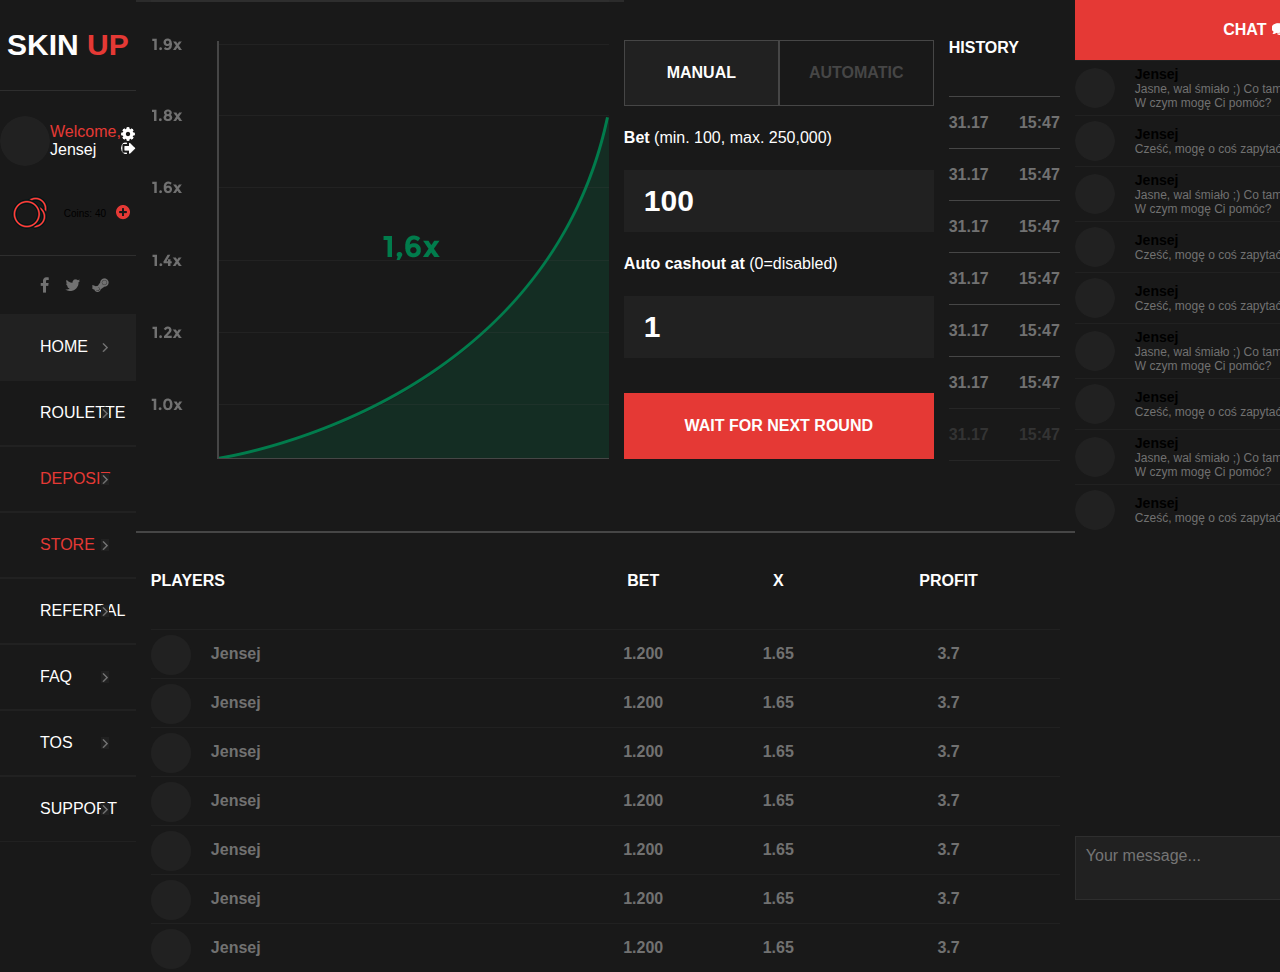
<file: index.html>
<!doctype html>
<html class="no-js" lang="">
    <head>
        <meta charset="utf-8">
        <meta http-equiv="x-ua-compatible" content="ie=edge">
        <title>Jensej</title>
        <meta name="description" content="">
        <meta name="viewport" content="width=device-width, initial-scale=1">


        <link rel="stylesheet" href="css/normalize.css">
        <link rel="stylesheet" href="css/style.css">
    </head>
    <body>
        <!--[if lt IE 8]>
            <p class="browserupgrade">You are using an <strong>outdated</strong> browser. Please <a href="http://browsehappy.com/">upgrade your browser</a> to improve your experience.</p>
        <![endif]-->

        <!-- Add your site or application content here -->
        <main class="main">
        	<nav class="nav" style="display: none">
        		<div class="nav__logo">
        			<h1 class="nav__logo__header"><a href="#" class="nav__logo__link" >SKIN <span class="nav__logo__link--up">UP</span></a></h1>
        		</div>
        		<a href="logowanie.html" class="nav__sign">Sign In <span class="nav__sign--icon"></span></a>
        		<section class="nav__social">
					<a href="#" class="nav__social__items fb"></a>
					<a href="#" class="nav__social__items twitter"></a>
					<a href="#" class="nav__social__items steam"></a>
				</section>
        		<ul class="nav__list">
        			<li class="nav__list__items"><a class="nav__list__items__link active" href="#">Home</a></li>
        			<li class="nav__list__items"><a class="nav__list__items__link" href="#">Roulette</a></li>
        			<li class="nav__list__items"><a class="nav__list__items__link red" href="#">Deposit</a></li>
        			<li class="nav__list__items"><a class="nav__list__items__link red" href="store.html">Store</a></li>
        			<li class="nav__list__items"><a class="nav__list__items__link" href="refferals.html">Referrals</a></li>
        			<li class="nav__list__items"><a class="nav__list__items__link" href="#">FAQ</a></li>
        			<li class="nav__list__items"><a class="nav__list__items__link" href="#">TOS</a></li>
        			<li class="nav__list__items"><a class="nav__list__items__link" href="#">Support</a></li>
        		</ul>
        	</nav>


        	<nav class="nav">
        		<div class="nav__logo">
        			<h1 class="nav__logo__header"><a href="#" class="nav__logo__link" >SKIN <span class="nav__logo__link--up">UP</span></a></h1>
        		</div>
					<div class="nav__logged">
					    <div class="nav__logged__top">
	        				<img src="img/avatar_icon_bg.png" alt="">
	        				<div class="nav__logged__top__info"><span>Welcome,</span><span>Jensej</span></div>
	        				<div class="nav__logged__top__img">
		        				<a href="#"><img src="img/options_icon.png" alt=""></a>
		        				<a href="#"><img src="img/logout_icon.png" alt=""></a>
	        				</div>
	        			</div>
	        			<div class="nav__logged__bottom">
	        				<img src="img/coins_icon.png" alt="">
	        				<span>Coins: 40</span>
	        				<a href="#"><img src="img/coins_plus_icon.png" alt=""></a>
	        			</div>
	        		</div>

        		<section class="nav__social">
					<a href="#" class="nav__social__items fb"></a>
					<a href="#" class="nav__social__items twitter"></a>
					<a href="#" class="nav__social__items steam"></a>
				</section>
        		<ul class="nav__list">
        			<li class="nav__list__items"><a class="nav__list__items__link active" href="#">Home</a></li>
        			<li class="nav__list__items"><a class="nav__list__items__link" href="#">Roulette</a></li>
        			<li class="nav__list__items"><a class="nav__list__items__link red" href="#">Deposit</a></li>
        			<li class="nav__list__items"><a class="nav__list__items__link red" href="store.html">Store</a></li>
        			<li class="nav__list__items"><a class="nav__list__items__link" href="refferals.html">Referral</a></li>
        			<li class="nav__list__items"><a class="nav__list__items__link" href="#">FAQ</a></li>
        			<li class="nav__list__items"><a class="nav__list__items__link" href="#">TOS</a></li>
        			<li class="nav__list__items"><a class="nav__list__items__link" href="#">Support</a></li>
        		</ul>
        	</nav>
        	<section class="middle container">
				<section class="vision">
					<article class="graph"><img src="img/skinup-jensej_home_02.png" alt=""></article>
					<article class="manual">
						<div class="manual__choice">
							<button class="manual__choice__button active button__active">Manual</button><button class="manual__choice__button">Automatic</button>
						</div>
						<div class="manual__inputs">
							<label for="bet_coins" class="manual__inputs__label"><span>Bet</span> (min. 100, max. 250,000)</label>
							<input class="manual__inputs__input" type="numer" value="100" min="100" max="250000" step="100">
							<label for="bet_cashout" class="manual__inputs__label"><span>Auto cashout at </span>(0=disabled)</label>
							<input class="manual__inputs__input" type="numer" value="1" min="0" max="250000" step="100">
						</div>
						<button class="manual__button">WAIT FOR NEXT ROUND</button>
					</article>
					<article class="history">
						<h2>History</h2>
						<div class="history__item"><span class="history__item--left red">31.17</span><span class="history__item--right">15:47</span></div>
						<div class="history__item"><span class="history__item--left">31.17</span><span class="history__item--right">15:47</span></div>
						<div class="history__item"><span class="history__item--left">31.17</span><span class="history__item--right">15:47</span></div>
						<div class="history__item"><span class="history__item--left red">31.17</span><span class="history__item--right">15:47</span></div>
						<div class="history__item"><span class="history__item--left">31.17</span><span class="history__item--right">15:47</span></div>
						<div class="history__item"><span class="history__item--left">31.17</span><span class="history__item--right">15:47</span></div>
						<div class="history__item"><span class="history__item--left">31.17</span><span class="history__item--right">15:47</span></div>
					</article>
				</section>
				<section class="players">
					<table cellpadding="0" cellspacing="0" width="100%" class="players__table">
							<thead>
								<tr>
									<th>Players</th>
									<th>Bet</th>
	                    			<th>X</th>
	                    			<th>Profit</th>
								</tr>
							</thead>
							<tbody>
								<tr>

									<td data-header-title="Players"><img class="players__table__avatar" src="img/avatar_icon.png" alt="">Jensej</td>
									<td data-header-title="Bet">1.200</td>
									<td data-header-title="X">1.65</td>
									<td data-header-title="Profit">3.7</td>
								</tr>
								<tr>
									<td data-header-title="Players"><img class="players__table__avatar" src="img/avatar_icon.png" alt="">Jensej</td>
									<td data-header-title="Bet">1.200</td>
									<td data-header-title="X">1.65</td>
									<td data-header-title="Profit">3.7</td>
								</tr>					
								<tr>
									<td data-header-title="Players"><img class="players__table__avatar" src="img/avatar_icon.png" alt="">Jensej</td>
									<td data-header-title="Bet">1.200</td>
									<td data-header-title="X">1.65</td>
									<td data-header-title="Profit">3.7</td>
								</tr>					
								<tr>
									<td data-header-title="Players"><img class="players__table__avatar" src="img/avatar_icon.png" alt="">Jensej</td>
									<td data-header-title="Bet">1.200</td>
									<td data-header-title="X">1.65</td>
									<td data-header-title="Profit">3.7</td>
								</tr>
								<tr>
									<td data-header-title="Players"><img class="players__table__avatar" src="img/avatar_icon.png" alt="">Jensej</td>
									<td data-header-title="Bet">1.200</td>
									<td data-header-title="X">1.65</td>
									<td data-header-title="Profit">3.7</td>
								</tr>					
								<tr>
									<td data-header-title="Players"><img class="players__table__avatar" src="img/avatar_icon.png" alt="">Jensej</td>
									<td data-header-title="Bet">1.200</td>
									<td data-header-title="X">1.65</td>
									<td data-header-title="Profit">3.7</td>
								</tr>					
								<tr>
									<td data-header-title="Players"><img class="players__table__avatar" src="img/avatar_icon.png" alt="">Jensej</td>
									<td data-header-title="Bet">1.200</td>
									<td data-header-title="X">1.65</td>
									<td data-header-title="Profit">3.7</td>
								</tr>	
							</tbody>
						</table>
				</section>
			</section>
			<section class="chat">
				<div class="chat__title">CHat</div>
				<div class="chat__area">
					<div class="chat__area__message">
						<img src="img/avatar_icon_bg.png" alt="">
						<div class="chat__area__message--box">
							<h3>Jensej</h3>
							<p>
								Jasne, wal śmiało ;) Co tam 
								potrzebujesz? W czym mogę Ci
								pomóc?
							</p>
						</div>
					</div>
					<div class="chat__area__message">
						<img src="img/avatar_icon_bg.png" alt="">
						<div class="chat__area__message--box">
							<h3>Jensej</h3>
							<p>
								Cześć, mogę o coś zapytać?
							</p>
						</div>
					</div>
					<div class="chat__area__message">
						<img src="img/avatar_icon_bg.png" alt="">
						<div class="chat__area__message--box">
							<h3>Jensej</h3>
							<p>
								Jasne, wal śmiało ;) Co tam 
								potrzebujesz? W czym mogę Ci
								pomóc?
							</p>
						</div>
					</div>
					<div class="chat__area__message">
						<img src="img/avatar_icon_bg.png" alt="">
						<div class="chat__area__message--box">
							<h3>Jensej</h3>
							<p>
								Cześć, mogę o coś zapytać?
							</p>
						</div>
					</div>
					<div class="chat__area__message">
						<img src="img/avatar_icon_bg.png" alt="">
						<div class="chat__area__message--box">
							<h3>Jensej</h3>
							<p>
								Cześć, mogę o coś zapytać?
							</p>
						</div>
					</div>
					<div class="chat__area__message">
						<img src="img/avatar_icon_bg.png" alt="">
						<div class="chat__area__message--box">
							<h3>Jensej</h3>
							<p>
								Jasne, wal śmiało ;) Co tam 
								potrzebujesz? W czym mogę Ci
								pomóc?
							</p>
						</div>
					</div>
					<div class="chat__area__message">
						<img src="img/avatar_icon_bg.png" alt="">
						<div class="chat__area__message--box">
							<h3>Jensej</h3>
							<p>
								Cześć, mogę o coś zapytać?
							</p>
						</div>
					</div>
					<div class="chat__area__message">
						<img src="img/avatar_icon_bg.png" alt="">
						<div class="chat__area__message--box">
							<h3>Jensej</h3>
							<p>
								Jasne, wal śmiało ;) Co tam 
								potrzebujesz? W czym mogę Ci
								pomóc?
							</p>
						</div>
					</div>
					<div class="chat__area__message">
						<img src="img/avatar_icon_bg.png" alt="">
						<div class="chat__area__message--box">
							<h3>Jensej</h3>
							<p>
								Cześć, mogę o coś zapytać?
							</p>
						</div>
					</div>
					
				</div>
				<div class="chat__sending">
					<textarea class="chat__sending__msg" name="send_mgs" id="send_mgs" cols="45" rows="5" placeholder="Your message..."></textarea>
					<button class="chat__sending__send">Send</button>
				</div>
			</section>
        </main>

     
    </body>
</html>
</file>
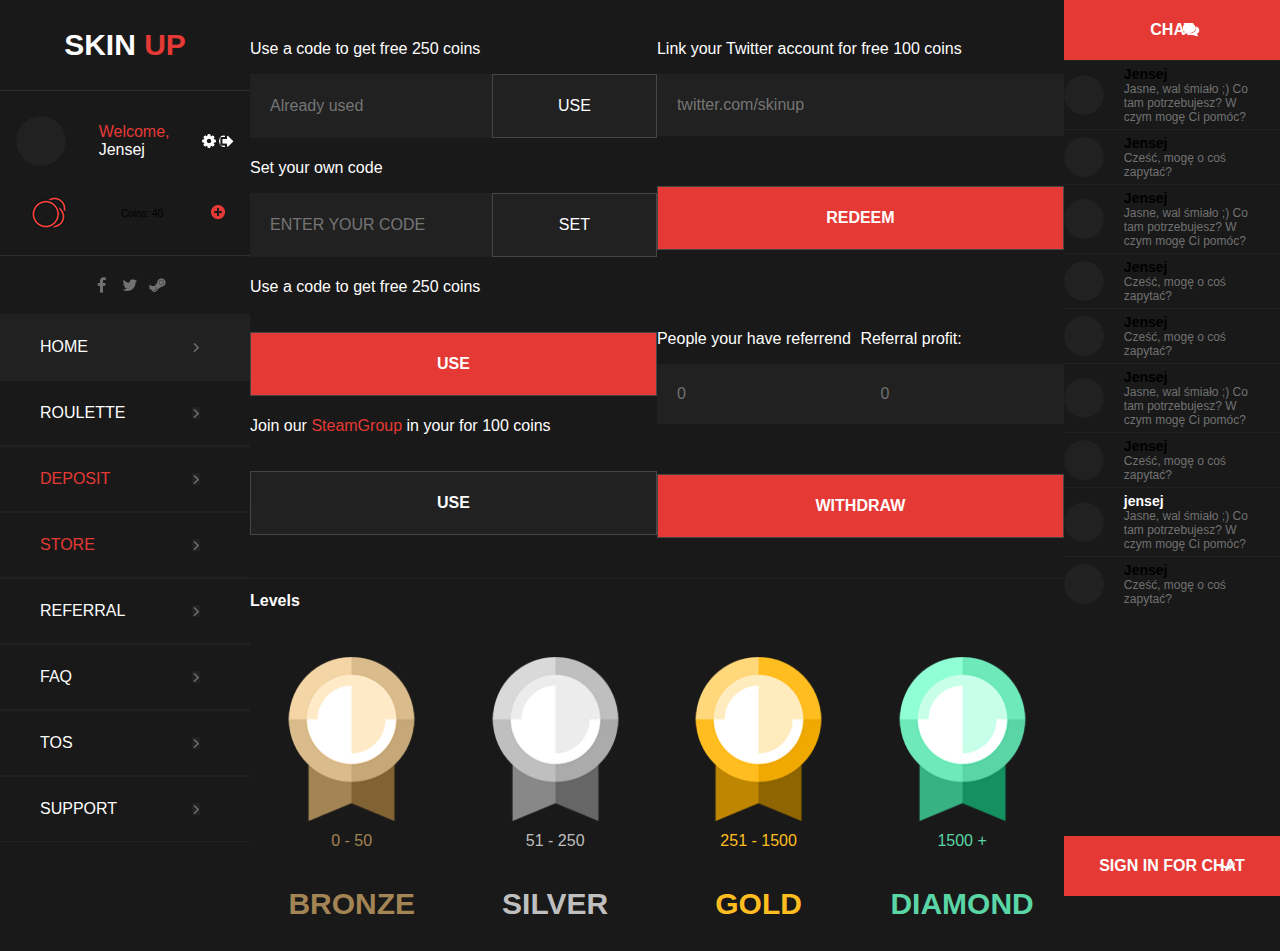
<file: refferals.html>
<!doctype html>
<html class="no-js" lang="">
    <head>
        <meta charset="utf-8">
        <meta http-equiv="x-ua-compatible" content="ie=edge">
        <title>Jensej</title>
        <meta name="description" content="">
        <meta name="viewport" content="width=device-width, initial-scale=1">


        <link rel="stylesheet" href="css/normalize.css">
        <link rel="stylesheet" href="css/style.css">
    </head>
    <body>
        <!--[if lt IE 8]>
            <p class="browserupgrade">You are using an <strong>outdated</strong> browser. Please <a href="http://browsehappy.com/">upgrade your browser</a> to improve your experience.</p>
        <![endif]-->

        <!-- Add your site or application content here -->
        <main class="main">
        	<nav class="nav" style="display: none">
        		<div class="nav__logo">
        			<h1 class="nav__logo__header"><a href="#" class="nav__logo__link" >SKIN <span class="nav__logo__link--up">UP</span></a></h1>
        		</div>
        		<a href="logowanie.html" class="nav__sign">Sign In <span class="nav__sign--icon"></span></a>
        		<section class="nav__social">
					<a href="#" class="nav__social__items fb"></a>
					<a href="#" class="nav__social__items twitter"></a>
					<a href="#" class="nav__social__items steam"></a>
				</section>
        		<ul class="nav__list">
        			<li class="nav__list__items"><a class="nav__list__items__link active" href="index.html">Home</a></li>
        			<li class="nav__list__items"><a class="nav__list__items__link" href="#">Roulette</a></li>
        			<li class="nav__list__items"><a class="nav__list__items__link red" href="#">Deposit</a></li>
        			<li class="nav__list__items"><a class="nav__list__items__link red" href="store.html">Store</a></li>
        			<li class="nav__list__items"><a class="nav__list__items__link" href="refferals.html">Referrals</a></li>
        			<li class="nav__list__items"><a class="nav__list__items__link" href="#">FAQ</a></li>
        			<li class="nav__list__items"><a class="nav__list__items__link" href="#">TOS</a></li>
        			<li class="nav__list__items"><a class="nav__list__items__link" href="#">Support</a></li>
        		</ul>
        	</nav>


        	<nav class="nav">
        		<div class="nav__logo">
        			<h1 class="nav__logo__header"><a href="#" class="nav__logo__link" >SKIN <span class="nav__logo__link--up">UP</span></a></h1>
        		</div>
					<div class="nav__logged">
					    <div class="nav__logged__top">
	        				<img src="img/avatar_icon_bg.png" alt="">
	        				<div class="nav__logged__top__info"><span>Welcome,</span><span>Jensej</span></div>
	        				<div class="nav__logged__top__img">
		        				<a href="#"><img src="img/options_icon.png" alt=""></a>
		        				<a href="#"><img src="img/logout_icon.png" alt=""></a>
	        				</div>
	        			</div>
	        			<div class="nav__logged__bottom">
	        				<img src="img/coins_icon.png" alt="">
	        				<span>Coins: 40</span>
	        				<a href="#"><img src="img/coins_plus_icon.png" alt=""></a>
	        			</div>
	        		</div>

        		<section class="nav__social">
					<a href="#" class="nav__social__items fb"></a>
					<a href="#" class="nav__social__items twitter"></a>
					<a href="#" class="nav__social__items steam"></a>
				</section>
        		<ul class="nav__list">
        			<li class="nav__list__items"><a class="nav__list__items__link active" href="index.html">Home</a></li>
        			<li class="nav__list__items"><a class="nav__list__items__link" href="#">Roulette</a></li>
        			<li class="nav__list__items"><a class="nav__list__items__link red" href="#">Deposit</a></li>
        			<li class="nav__list__items"><a class="nav__list__items__link red" href="store.html">Store</a></li>
        			<li class="nav__list__items"><a class="nav__list__items__link" href="refferals.html">Referral</a></li>
        			<li class="nav__list__items"><a class="nav__list__items__link" href="#">FAQ</a></li>
        			<li class="nav__list__items"><a class="nav__list__items__link" href="#">TOS</a></li>
        			<li class="nav__list__items"><a class="nav__list__items__link" href="#">Support</a></li>
        		</ul>
        	</nav>
			<section class="refferals container">
				<article class="refferals__top">
					<div class="refferals__box">
						<div class="refferals__box__group">
							<label for="get-coins" class="refferals__box__group--label">Use a code to get free 250 coins</label>
	        				<div class="refferals__box__group__gr">
	        					<input id="get-coins" type="text" placeholder="Already used" class="refferals__box__group__gr--input">
	        					<button id="get-coins-button" class="refferals__box__group__gr--button">Use</button>
	        				</div>
						</div>
						<div class="refferals__box__group">
							<label for="set-code" class="refferals__box__group--label">Set your own code</label>
	        				<div class="refferals__box__group__gr">
	        					<input id="set-code" type="text" placeholder="ENTER YOUR CODE" class="refferals__box__group__gr--input">
	        					<button id="set-code-button" class="refferals__box__group__gr--button">Set</button>
	        				</div>
						</div>
						<div class="refferals__box__group">
							<label class="refferals__box__group--label">Use a code to get free 250 coins</label>
	        				<button data-api="free-coins" class="refferals__box__group__gr--button inline--button red free-coins blue">Use</button>
						</div>
						<div class="refferals__box__group">
							<label class="refferals__box__group--label">Join our <a href="" target="_blank">SteamGroup</a> in your for 100 coins</label>
	        				<button data-api="group-join" class="refferals__box__group__gr--button inline--button free-coins group-join blue">Use</button>
						</div>
					</div>
					

					<div class="refferals__box">
						<div class="refferals__box__group">
							<div class="refferals__box__group__rg">
								<label class="refferals__box__group--label">Link your Twitter account for free 100 coins</label>
								<input type="text" placeholder="twitter.com/skinup" class="refferals__box__group__gr--input  inline--input">
								<button class="refferals__box__group__gr--button inline--button red">REDEEM</button>
							</div>
							<div class="refferals__box__group__rg__row">
								<div class="refferals__box__group__rg__row--col">
									<label class="refferals__box__group--label">People your have referrend</label>
									<div type="text" placeholder="0" class="refferals__box__group__gr--input  inline--input value">0
									</div>
								</div>
								<div class="refferals__box__group__rg__row--col">
									<label class="refferals__box__group--label">Referral profit:</label>
									<div class="refferals__box__group__gr--input  inline--input value">0
									</div>
								</div>
							
							</div>
							<button class="refferals__box__group__gr--button inline--button red withdraw-refs-button">WITHDRAW</button>
						</div>
					</div>
				</article>
				<article class="refferals__bottom">
					<h2 class="refferals__bottom--h2">Levels</h2>
					<div class="refferals__bottom__row">
						<div class="refferals__bottom__row__col bronze">
							<img src="img/bronze_icon.png" alt="">
							<span>0 - 50</span>
							<h3>Bronze</h3>

						</div>
						<div class="refferals__bottom__row__col silver">
							<img src="img/silver_icon.png" alt="">
							<span>51 - 250</span>
							<h3>Silver</h3>

						</div>
						<div class="refferals__bottom__row__col gold">
							<img src="img/gold_icon.png" alt="">
							<span>251 - 1500</span>
							<h3>Gold</h3>

						</div>
						<div class="refferals__bottom__row__col diamond">
							<img src="img/diamond_icon.png" alt="">
							<span>1500 +</span>
							<h3>Diamond</h3>

						</div>
					</div>

				</article>
			</section>

			<section class="chat">
				<div class="chat__title">CHat</div>
				<div class="chat__area">
					<div class="chat__area__message">
						<img src="img/avatar_icon_bg.png" alt="">
						<div class="chat__area__message--box">
							<h3>Jensej</h3>
							<p>
								Jasne, wal śmiało ;) Co tam 
								potrzebujesz? W czym mogę Ci
								pomóc?
							</p>
						</div>
					</div>
					<div class="chat__area__message">
						<img src="img/avatar_icon_bg.png" alt="">
						<div class="chat__area__message--box">
							<h3>Jensej</h3>
							<p>
								Cześć, mogę o coś zapytać?
							</p>
						</div>
					</div>
					<div class="chat__area__message">
						<img src="img/avatar_icon_bg.png" alt="">
						<div class="chat__area__message--box">
							<h3>Jensej</h3>
							<p>
								Jasne, wal śmiało ;) Co tam 
								potrzebujesz? W czym mogę Ci
								pomóc?
							</p>
						</div>
					</div>
					<div class="chat__area__message">
						<img src="img/avatar_icon_bg.png" alt="">
						<div class="chat__area__message--box">
							<h3>Jensej</h3>
							<p>
								Cześć, mogę o coś zapytać?
							</p>
						</div>
					</div>
					<div class="chat__area__message">
						<img src="img/avatar_icon_bg.png" alt="">
						<div class="chat__area__message--box">
							<h3>Jensej</h3>
							<p>
								Cześć, mogę o coś zapytać?
							</p>
						</div>
					</div>
					<div class="chat__area__message">
						<img src="img/avatar_icon_bg.png" alt="">
						<div class="chat__area__message--box">
							<h3>Jensej</h3>
							<p>
								Jasne, wal śmiało ;) Co tam 
								potrzebujesz? W czym mogę Ci
								pomóc?
							</p>
						</div>
					</div>
					<div class="chat__area__message">
						<img src="img/avatar_icon_bg.png" alt="">
						<div class="chat__area__message--box">
							<h3>Jensej</h3>
							<p>
								Cześć, mogę o coś zapytać?
							</p>
						</div>
					</div>
					<div class="chat__area__message">
						<img src="img/avatar_icon_bg.png" alt="">
						<div class="chat__area__message--box">
							<h3><a href="#">jensej</a></h3>
							<p>
								Jasne, wal śmiało ;) Co tam 
								potrzebujesz? W czym mogę Ci
								pomóc?
							</p>
						</div>
					</div>
					<div class="chat__area__message">
						<img src="img/avatar_icon_bg.png" alt="">
						<div class="chat__area__message--box">
							<h3>Jensej</h3>
							<p>
								Cześć, mogę o coś zapytać?
							</p>
						</div>
					</div>
					
				</div>
				<div class="chat__sending" style="display: none">
					<textarea class="chat__sending__msg" name="send_mgs" id="send_mgs" cols="45" rows="5" placeholder="Your message..."></textarea>
					<button class="chat__sending__send">Send</button>
				</div>
				<div class="chat__sending">
					<a href="logowanie.html" class="chat__sending__sign">SIGN IN FOR CHAT <span class="chat__sending__sign--icon"></span></a>
				</div>
			</section>
        </main>

     
    </body>
</html>
</file>
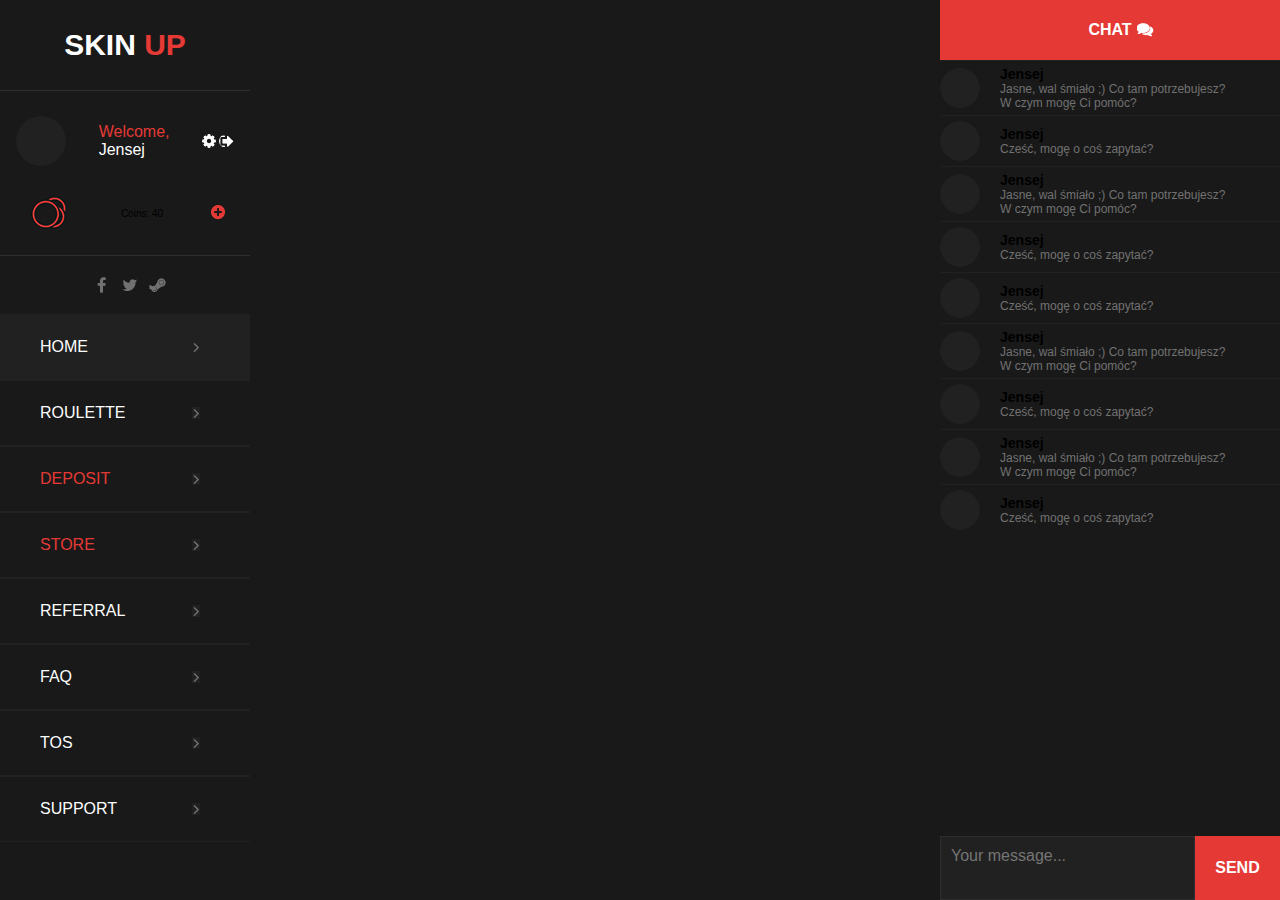
<file: refferals2.html>
<!doctype html>
<html class="no-js" lang="">
    <head>
        <meta charset="utf-8">
        <meta http-equiv="x-ua-compatible" content="ie=edge">
        <title>Jensej</title>
        <meta name="description" content="">
        <meta name="viewport" content="width=device-width, initial-scale=1">


        <link rel="stylesheet" href="css/normalize.css">
        <link rel="stylesheet" href="css/style.css">
    </head>
    <body>
        <!--[if lt IE 8]>
            <p class="browserupgrade">You are using an <strong>outdated</strong> browser. Please <a href="http://browsehappy.com/">upgrade your browser</a> to improve your experience.</p>
        <![endif]-->

        <!-- Add your site or application content here -->
        <main class="main">
        	<nav class="nav" style="display: none">
        		<div class="nav__logo">
        			<h1 class="nav__logo__header"><a href="#" class="nav__logo__link" >SKIN <span class="nav__logo__link--up">UP</span></a></h1>
        		</div>
        		<a href="logowanie.html" class="nav__sign">Sign In <span class="nav__sign--icon"></span></a>
        		<section class="nav__social">
					<a href="#" class="nav__social__items fb"></a>
					<a href="#" class="nav__social__items twitter"></a>
					<a href="#" class="nav__social__items steam"></a>
				</section>
        		<ul class="nav__list">
        			<li class="nav__list__items"><a class="nav__list__items__link active" href="index.html">Home</a></li>
        			<li class="nav__list__items"><a class="nav__list__items__link" href="#">Roulette</a></li>
        			<li class="nav__list__items"><a class="nav__list__items__link red" href="#">Deposit</a></li>
        			<li class="nav__list__items"><a class="nav__list__items__link red" href="store.html">Store</a></li>
        			<li class="nav__list__items"><a class="nav__list__items__link" href="refferals.html">Referrals</a></li>
        			<li class="nav__list__items"><a class="nav__list__items__link" href="#">FAQ</a></li>
        			<li class="nav__list__items"><a class="nav__list__items__link" href="#">TOS</a></li>
        			<li class="nav__list__items"><a class="nav__list__items__link" href="#">Support</a></li>
        		</ul>
        	</nav>


        	<nav class="nav">
        		<div class="nav__logo">
        			<h1 class="nav__logo__header"><a href="#" class="nav__logo__link" >SKIN <span class="nav__logo__link--up">UP</span></a></h1>
        		</div>
					<div class="nav__logged">
					    <div class="nav__logged__top">
	        				<img src="img/avatar_icon_bg.png" alt="">
	        				<div class="nav__logged__top__info"><span>Welcome,</span><span>Jensej</span></div>
	        				<div class="nav__logged__top__img">
		        				<a href="#"><img src="img/options_icon.png" alt=""></a>
		        				<a href="#"><img src="img/logout_icon.png" alt=""></a>
	        				</div>
	        			</div>
	        			<div class="nav__logged__bottom">
	        				<img src="img/coins_icon.png" alt="">
	        				<span>Coins: 40</span>
	        				<a href="#"><img src="img/coins_plus_icon.png" alt=""></a>
	        			</div>
	        		</div>

        		<section class="nav__social">
					<a href="#" class="nav__social__items fb"></a>
					<a href="#" class="nav__social__items twitter"></a>
					<a href="#" class="nav__social__items steam"></a>
				</section>
        		<ul class="nav__list">
        			<li class="nav__list__items"><a class="nav__list__items__link active" href="index.html">Home</a></li>
        			<li class="nav__list__items"><a class="nav__list__items__link" href="#">Roulette</a></li>
        			<li class="nav__list__items"><a class="nav__list__items__link red" href="#">Deposit</a></li>
        			<li class="nav__list__items"><a class="nav__list__items__link red" href="store.html">Store</a></li>
        			<li class="nav__list__items"><a class="nav__list__items__link" href="refferals.html">Referral</a></li>
        			<li class="nav__list__items"><a class="nav__list__items__link" href="#">FAQ</a></li>
        			<li class="nav__list__items"><a class="nav__list__items__link" href="#">TOS</a></li>
        			<li class="nav__list__items"><a class="nav__list__items__link" href="#">Support</a></li>
        		</ul>
        	</nav>
        	<section class="shop container">
				

			</section>
			<section class="chat">
				<div class="chat__title">CHat</div>
				<div class="chat__area">
					<div class="chat__area__message">
						<img src="img/avatar_icon_bg.png" alt="">
						<div class="chat__area__message--box">
							<h3>Jensej</h3>
							<p>
								Jasne, wal śmiało ;) Co tam 
								potrzebujesz? W czym mogę Ci
								pomóc?
							</p>
						</div>
					</div>
					<div class="chat__area__message">
						<img src="img/avatar_icon_bg.png" alt="">
						<div class="chat__area__message--box">
							<h3>Jensej</h3>
							<p>
								Cześć, mogę o coś zapytać?
							</p>
						</div>
					</div>
					<div class="chat__area__message">
						<img src="img/avatar_icon_bg.png" alt="">
						<div class="chat__area__message--box">
							<h3>Jensej</h3>
							<p>
								Jasne, wal śmiało ;) Co tam 
								potrzebujesz? W czym mogę Ci
								pomóc?
							</p>
						</div>
					</div>
					<div class="chat__area__message">
						<img src="img/avatar_icon_bg.png" alt="">
						<div class="chat__area__message--box">
							<h3>Jensej</h3>
							<p>
								Cześć, mogę o coś zapytać?
							</p>
						</div>
					</div>
					<div class="chat__area__message">
						<img src="img/avatar_icon_bg.png" alt="">
						<div class="chat__area__message--box">
							<h3>Jensej</h3>
							<p>
								Cześć, mogę o coś zapytać?
							</p>
						</div>
					</div>
					<div class="chat__area__message">
						<img src="img/avatar_icon_bg.png" alt="">
						<div class="chat__area__message--box">
							<h3>Jensej</h3>
							<p>
								Jasne, wal śmiało ;) Co tam 
								potrzebujesz? W czym mogę Ci
								pomóc?
							</p>
						</div>
					</div>
					<div class="chat__area__message">
						<img src="img/avatar_icon_bg.png" alt="">
						<div class="chat__area__message--box">
							<h3>Jensej</h3>
							<p>
								Cześć, mogę o coś zapytać?
							</p>
						</div>
					</div>
					<div class="chat__area__message">
						<img src="img/avatar_icon_bg.png" alt="">
						<div class="chat__area__message--box">
							<h3>Jensej</h3>
							<p>
								Jasne, wal śmiało ;) Co tam 
								potrzebujesz? W czym mogę Ci
								pomóc?
							</p>
						</div>
					</div>
					<div class="chat__area__message">
						<img src="img/avatar_icon_bg.png" alt="">
						<div class="chat__area__message--box">
							<h3>Jensej</h3>
							<p>
								Cześć, mogę o coś zapytać?
							</p>
						</div>
					</div>
					
				</div>
				<div class="chat__sending">
					<textarea class="chat__sending__msg" name="send_mgs" id="send_mgs" cols="45" rows="5" placeholder="Your message..."></textarea>
					<button class="chat__sending__send">Send</button>
				</div>
			</section>
        </main>

     
    </body>
</html>
</file>
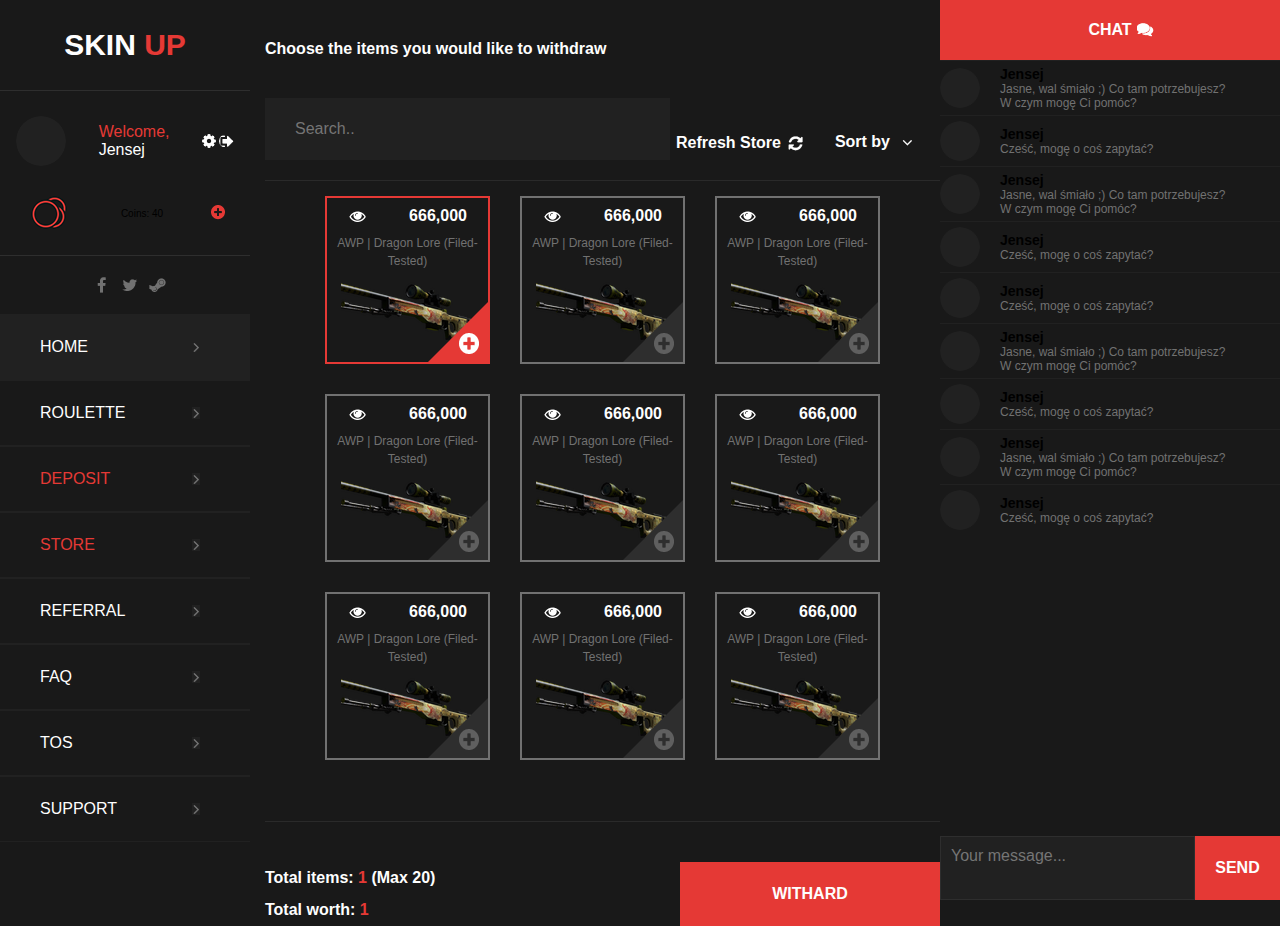
<file: store.html>
<!doctype html>
<html class="no-js" lang="">
    <head>
        <meta charset="utf-8">
        <meta http-equiv="x-ua-compatible" content="ie=edge">
        <title>Jensej</title>
        <meta name="description" content="">
        <meta name="viewport" content="width=device-width, initial-scale=1">


        <link rel="stylesheet" href="css/normalize.css">
        <link rel="stylesheet" href="css/style.css">
    </head>
    <body>
        <!--[if lt IE 8]>
            <p class="browserupgrade">You are using an <strong>outdated</strong> browser. Please <a href="http://browsehappy.com/">upgrade your browser</a> to improve your experience.</p>
        <![endif]-->

        <!-- Add your site or application content here -->
        <main class="main">
        	<nav class="nav" style="display: none">
        		<div class="nav__logo">
        			<h1 class="nav__logo__header"><a href="#" class="nav__logo__link" >SKIN <span class="nav__logo__link--up">UP</span></a></h1>
        		</div>
        		<a href="logowanie.html" class="nav__sign">Sign In <span class="nav__sign--icon"></span></a>
        		<section class="nav__social">
					<a href="#" class="nav__social__items fb"></a>
					<a href="#" class="nav__social__items twitter"></a>
					<a href="#" class="nav__social__items steam"></a>
				</section>
        		<ul class="nav__list">
        			<li class="nav__list__items"><a class="nav__list__items__link active" href="index.html">Home</a></li>
        			<li class="nav__list__items"><a class="nav__list__items__link" href="#">Roulette</a></li>
        			<li class="nav__list__items"><a class="nav__list__items__link red" href="#">Deposit</a></li>
        			<li class="nav__list__items"><a class="nav__list__items__link red" href="store.html">Store</a></li>
        			<li class="nav__list__items"><a class="nav__list__items__link" href="refferals.html">Referrals</a></li>
        			<li class="nav__list__items"><a class="nav__list__items__link" href="#">FAQ</a></li>
        			<li class="nav__list__items"><a class="nav__list__items__link" href="#">TOS</a></li>
        			<li class="nav__list__items"><a class="nav__list__items__link" href="#">Support</a></li>
        		</ul>
        	</nav>


        	<nav class="nav">
        		<div class="nav__logo">
        			<h1 class="nav__logo__header"><a href="#" class="nav__logo__link" >SKIN <span class="nav__logo__link--up">UP</span></a></h1>
        		</div>
					<div class="nav__logged">
					    <div class="nav__logged__top">
	        				<img src="img/avatar_icon_bg.png" alt="">
	        				<div class="nav__logged__top__info"><span>Welcome,</span><span>Jensej</span></div>
	        				<div class="nav__logged__top__img">
		        				<a href="#"><img src="img/options_icon.png" alt=""></a>
		        				<a href="#"><img src="img/logout_icon.png" alt=""></a>
	        				</div>
	        			</div>
	        			<div class="nav__logged__bottom">
	        				<img src="img/coins_icon.png" alt="">
	        				<span>Coins: 40</span>
	        				<a href="#"><img src="img/coins_plus_icon.png" alt=""></a>
	        			</div>
	        		</div>

        		<section class="nav__social">
					<a href="#" class="nav__social__items fb"></a>
					<a href="#" class="nav__social__items twitter"></a>
					<a href="#" class="nav__social__items steam"></a>
				</section>
        		<ul class="nav__list">
        			<li class="nav__list__items"><a class="nav__list__items__link active" href="index.html">Home</a></li>
        			<li class="nav__list__items"><a class="nav__list__items__link" href="#">Roulette</a></li>
        			<li class="nav__list__items"><a class="nav__list__items__link red" href="#">Deposit</a></li>
        			<li class="nav__list__items"><a class="nav__list__items__link red" href="store.html">Store</a></li>
        			<li class="nav__list__items"><a class="nav__list__items__link" href="refferals.html">Referral</a></li>
        			<li class="nav__list__items"><a class="nav__list__items__link" href="#">FAQ</a></li>
        			<li class="nav__list__items"><a class="nav__list__items__link" href="#">TOS</a></li>
        			<li class="nav__list__items"><a class="nav__list__items__link" href="#">Support</a></li>
        		</ul>
        	</nav>
        	<section class="shop container">
				<div class="shop__top">
					<div class="shop__top__searchbox">
						<label class="shop__top__searchbox__label" for="search_gun">Choose the items you would like to withdraw</label>
						<input class="shop__top__searchbox__search search" type="text" placeholder="Search.." id="search_gun">
					</div>
					<div class="shop__top__options">
						<button class="shop__top__options--refresh force-reload ">Refresh Store</button>
						<div class="select select-box">
							<div class="shop__top__options--sort select-button">
								Sort by
								
							</div>
							<div class="shop__top__options__open select-open">
		                    		<div value="price desc" class="active">Price descending</div>
		                   			<div value="price asc">Price ascending</div>
		                    		<div value="name desc">Name descending</div>
		                    		<div value="name asc">Name ascending</div>
	                			</div>
						</div>
						
					</div>
				</div>
				<section class="shop__inventory items inventory">
					<div class="shop__inventory__item active">
						<div class="shop__inventory__item__top">
							<span><img src="img/eye_icon.png" alt=""></span><span>666,000</span>
						</div>
						<span class="shop__inventory__item__name">AWP | Dragon Lore
							(Filed-Tested)
						</span>
						<img src="img/gun_shop_img.png" alt="">
					</div>
					<div class="shop__inventory__item">
						<div class="shop__inventory__item__top">
							<span><img src="img/eye_icon.png" alt=""></span><span>666,000</span>
						</div>
						<span class="shop__inventory__item__name">AWP | Dragon Lore
							(Filed-Tested)
						</span>
						<img src="img/gun_shop_img.png" alt="">
					</div>
					<div class="shop__inventory__item">
						<div class="shop__inventory__item__top">
							<span><img src="img/eye_icon.png" alt=""></span><span>666,000</span>
						</div>
						<span class="shop__inventory__item__name">AWP | Dragon Lore
							(Filed-Tested)
						</span>
						<img src="img/gun_shop_img.png" alt="">
					</div>
					<div class="shop__inventory__item">
						<div class="shop__inventory__item__top">
							<span><img src="img/eye_icon.png" alt=""></span><span>666,000</span>
						</div>
						<span class="shop__inventory__item__name">AWP | Dragon Lore
							(Filed-Tested)
						</span>
						<img src="img/gun_shop_img.png" alt="">
					</div>
					<div class="shop__inventory__item">
						<div class="shop__inventory__item__top">
							<span><img src="img/eye_icon.png" alt=""></span><span>666,000</span>
						</div>
						<span class="shop__inventory__item__name">AWP | Dragon Lore
							(Filed-Tested)
						</span>
						<img src="img/gun_shop_img.png" alt="">
					</div>
					<div class="shop__inventory__item">
						<div class="shop__inventory__item__top">
							<span><img src="img/eye_icon.png" alt=""></span><span>666,000</span>
						</div>
						<span class="shop__inventory__item__name">AWP | Dragon Lore
							(Filed-Tested)
						</span>
						<img src="img/gun_shop_img.png" alt="">
					</div>
					<div class="shop__inventory__item">
						<div class="shop__inventory__item__top">
							<span><img src="img/eye_icon.png" alt=""></span><span>666,000</span>
						</div>
						<span class="shop__inventory__item__name">AWP | Dragon Lore
							(Filed-Tested)
						</span>
						<img src="img/gun_shop_img.png" alt="">
					</div>
					<div class="shop__inventory__item">
						<div class="shop__inventory__item__top">
							<span><img src="img/eye_icon.png" alt=""></span><span>666,000</span>
						</div>
						<span class="shop__inventory__item__name">AWP | Dragon Lore
							(Filed-Tested)
						</span>
						<img src="img/gun_shop_img.png" alt="">
					</div>
					<div class="shop__inventory__item">
						<div class="shop__inventory__item__top">
							<span><img src="img/eye_icon.png" alt=""></span><span>666,000</span>
						</div>
						<span class="shop__inventory__item__name">AWP | Dragon Lore
							(Filed-Tested)
						</span>
						<img src="img/gun_shop_img.png" alt="">
					</div>
					<div class="shop__inventory__item">
						<div class="shop__inventory__item__top">
							<span><img src="img/eye_icon.png" alt=""></span><span>666,000</span>
						</div>
						<span class="shop__inventory__item__name">AWP | Dragon Lore
							(Filed-Tested)
						</span>
						<img src="img/gun_shop_img.png" alt="">
					</div>
					<div class="shop__inventory__item">
						<div class="shop__inventory__item__top">
							<span><img src="img/eye_icon.png" alt=""></span><span>666,000</span>
						</div>
						<span class="shop__inventory__item__name">AWP | Dragon Lore
							(Filed-Tested)
						</span>
						<img src="img/gun_shop_img.png" alt="">
					</div>
					<div class="shop__inventory__item">
						<div class="shop__inventory__item__top">
							<span><img src="img/eye_icon.png" alt=""></span><span>666,000</span>
						</div>
						<span class="shop__inventory__item__name">AWP | Dragon Lore
							(Filed-Tested)
						</span>
						<img src="img/gun_shop_img.png" alt="">
					</div>
					<div class="shop__inventory__item">
						<div class="shop__inventory__item__top">
							<span><img src="img/eye_icon.png" alt=""></span><span>666,000</span>
						</div>
						<span class="shop__inventory__item__name">AWP | Dragon Lore
							(Filed-Tested)
						</span>
						<img src="img/gun_shop_img.png" alt="">
					</div>
					<div class="shop__inventory__item">
						<div class="shop__inventory__item__top">
							<span><img src="img/eye_icon.png" alt=""></span><span>666,000</span>
						</div>
						<span class="shop__inventory__item__name">AWP | Dragon Lore
							(Filed-Tested)
						</span>
						<img src="img/gun_shop_img.png" alt="">
					</div>
					<div class="shop__inventory__item">
						<div class="shop__inventory__item__top">
							<span><img src="img/eye_icon.png" alt=""></span><span>666,000</span>
						</div>
						<span class="shop__inventory__item__name">AWP | Dragon Lore
							(Filed-Tested)
						</span>
						<img src="img/gun_shop_img.png" alt="">
					</div>
					<div class="shop__inventory__item">
						<div class="shop__inventory__item__top">
							<span><img src="img/eye_icon.png" alt=""></span><span>666,000</span>
						</div>
						<span class="shop__inventory__item__name">AWP | Dragon Lore
							(Filed-Tested)
						</span>
						<img src="img/gun_shop_img.png" alt="">
					</div>
					<div class="shop__inventory__item">
						<div class="shop__inventory__item__top">
							<span><img src="img/eye_icon.png" alt=""></span><span>666,000</span>
						</div>
						<span class="shop__inventory__item__name">AWP | Dragon Lore
							(Filed-Tested)
						</span>
						<img src="img/gun_shop_img.png" alt="">
					</div>
					<div class="shop__inventory__item">
						<div class="shop__inventory__item__top">
							<span><img src="img/eye_icon.png" alt=""></span><span>666,000</span>
						</div>
						<span class="shop__inventory__item__name">AWP | Dragon Lore
							(Filed-Tested)
						</span>
						<img src="img/gun_shop_img.png" alt="">
					</div>
					<div class="shop__inventory__item">
						<div class="shop__inventory__item__top">
							<span><img src="img/eye_icon.png" alt=""></span><span>666,000</span>
						</div>
						<span class="shop__inventory__item__name">AWP | Dragon Lore
							(Filed-Tested)
						</span>
						<img src="img/gun_shop_img.png" alt="">
					</div>
					<div class="shop__inventory__item">
						<div class="shop__inventory__item__top">
							<span><img src="img/eye_icon.png" alt=""></span><span>666,000</span>
						</div>
						<span class="shop__inventory__item__name">AWP | Dragon Lore
							(Filed-Tested)
						</span>
						<img src="img/gun_shop_img.png" alt="">
					</div>
					<div class="shop__inventory__item">
						<div class="shop__inventory__item__top">
							<span><img src="img/eye_icon.png" alt=""></span><span>666,000</span>
						</div>
						<span class="shop__inventory__item__name">AWP | Dragon Lore
							(Filed-Tested)
						</span>
						<img src="img/gun_shop_img.png" alt="">
					</div>
					<div class="shop__inventory__item">
						<div class="shop__inventory__item__top">
							<span><img src="img/eye_icon.png" alt=""></span><span>666,000</span>
						</div>
						<span class="shop__inventory__item__name">AWP | Dragon Lore
							(Filed-Tested)
						</span>
						<img src="img/gun_shop_img.png" alt="">
					</div>
					<div class="shop__inventory__item">
						<div class="shop__inventory__item__top">
							<span><img src="img/eye_icon.png" alt=""></span><span>666,000</span>
						</div>
						<span class="shop__inventory__item__name">AWP | Dragon Lore
							(Filed-Tested)
						</span>
						<img src="img/gun_shop_img.png" alt="">
					</div>
					<div class="shop__inventory__item">
						<div class="shop__inventory__item__top">
							<span><img src="img/eye_icon.png" alt=""></span><span>666,000</span>
						</div>
						<span class="shop__inventory__item__name">AWP | Dragon Lore
							(Filed-Tested)
						</span>
						<img src="img/gun_shop_img.png" alt="">
					</div>
					<div class="shop__inventory__item">
						<div class="shop__inventory__item__top">
							<span><img src="img/eye_icon.png" alt=""></span><span>666,000</span>
						</div>
						<span class="shop__inventory__item__name">AWP | Dragon Lore
							(Filed-Tested)
						</span>
						<img src="img/gun_shop_img.png" alt="">
					</div>
					<div class="shop__inventory__item">
						<div class="shop__inventory__item__top">
							<span><img src="img/eye_icon.png" alt=""></span><span>666,000</span>
						</div>
						<span class="shop__inventory__item__name">AWP | Dragon Lore
							(Filed-Tested)
						</span>
						<img src="img/gun_shop_img.png" alt="">
					</div>
					<div class="shop__inventory__item">
						<div class="shop__inventory__item__top">
							<span><img src="img/eye_icon.png" alt=""></span><span>666,000</span>
						</div>
						<span class="shop__inventory__item__name">AWP | Dragon Lore
							(Filed-Tested)
						</span>
						<img src="img/gun_shop_img.png" alt="">
					</div>
					<div class="shop__inventory__item">
						<div class="shop__inventory__item__top">
							<span><img src="img/eye_icon.png" alt=""></span><span>666,000</span>
						</div>
						<span class="shop__inventory__item__name">AWP | Dragon Lore
							(Filed-Tested)
						</span>
						<img src="img/gun_shop_img.png" alt="">
					</div>
					<div class="shop__inventory__item">
						<div class="shop__inventory__item__top">
							<span><img src="img/eye_icon.png" alt=""></span><span>666,000</span>
						</div>
						<span class="shop__inventory__item__name">AWP | Dragon Lore
							(Filed-Tested)
						</span>
						<img src="img/gun_shop_img.png" alt="">
					</div>
					<div class="shop__inventory__item">
						<div class="shop__inventory__item__top">
							<span><img src="img/eye_icon.png" alt=""></span><span>666,000</span>
						</div>
						<span class="shop__inventory__item__name">AWP | Dragon Lore
							(Filed-Tested)
						</span>
						<img src="img/gun_shop_img.png" alt="">
					</div>

				</section>
				<section class="shop__counter">
					<div class="shop__counter__values">
						<div class="shop__counter__values__count items-amount">
							Total items: <span class="shop__counter__values__count--red value ">1</span> (Max 20)
						</div>
						<div class="shop__counter__values__count items-value">
							Total worth: <span class="shop__counter__values__count--red value">1</span>
						</div>
					</div>
					<button class="shop__counter__button .confirm-button">WITHARD</button>
				</section>

			</section>
			<section class="chat">
				<div class="chat__title">CHat</div>
				<div class="chat__area">
					<div class="chat__area__message">
						<img src="img/avatar_icon_bg.png" alt="">
						<div class="chat__area__message--box">
							<h3>Jensej</h3>
							<p>
								Jasne, wal śmiało ;) Co tam 
								potrzebujesz? W czym mogę Ci
								pomóc?
							</p>
						</div>
					</div>
					<div class="chat__area__message">
						<img src="img/avatar_icon_bg.png" alt="">
						<div class="chat__area__message--box">
							<h3>Jensej</h3>
							<p>
								Cześć, mogę o coś zapytać?
							</p>
						</div>
					</div>
					<div class="chat__area__message">
						<img src="img/avatar_icon_bg.png" alt="">
						<div class="chat__area__message--box">
							<h3>Jensej</h3>
							<p>
								Jasne, wal śmiało ;) Co tam 
								potrzebujesz? W czym mogę Ci
								pomóc?
							</p>
						</div>
					</div>
					<div class="chat__area__message">
						<img src="img/avatar_icon_bg.png" alt="">
						<div class="chat__area__message--box">
							<h3>Jensej</h3>
							<p>
								Cześć, mogę o coś zapytać?
							</p>
						</div>
					</div>
					<div class="chat__area__message">
						<img src="img/avatar_icon_bg.png" alt="">
						<div class="chat__area__message--box">
							<h3>Jensej</h3>
							<p>
								Cześć, mogę o coś zapytać?
							</p>
						</div>
					</div>
					<div class="chat__area__message">
						<img src="img/avatar_icon_bg.png" alt="">
						<div class="chat__area__message--box">
							<h3>Jensej</h3>
							<p>
								Jasne, wal śmiało ;) Co tam 
								potrzebujesz? W czym mogę Ci
								pomóc?
							</p>
						</div>
					</div>
					<div class="chat__area__message">
						<img src="img/avatar_icon_bg.png" alt="">
						<div class="chat__area__message--box">
							<h3>Jensej</h3>
							<p>
								Cześć, mogę o coś zapytać?
							</p>
						</div>
					</div>
					<div class="chat__area__message">
						<img src="img/avatar_icon_bg.png" alt="">
						<div class="chat__area__message--box">
							<h3>Jensej</h3>
							<p>
								Jasne, wal śmiało ;) Co tam 
								potrzebujesz? W czym mogę Ci
								pomóc?
							</p>
						</div>
					</div>
					<div class="chat__area__message">
						<img src="img/avatar_icon_bg.png" alt="">
						<div class="chat__area__message--box">
							<h3>Jensej</h3>
							<p>
								Cześć, mogę o coś zapytać?
							</p>
						</div>
					</div>
					
				</div>
				<div class="chat__sending">
					<textarea class="chat__sending__msg" name="send_mgs" id="send_mgs" cols="45" rows="5" placeholder="Your message..."></textarea>
					<button class="chat__sending__send">Send</button>
				</div>
			</section>
        </main>

     
    </body>
</html>
</file>
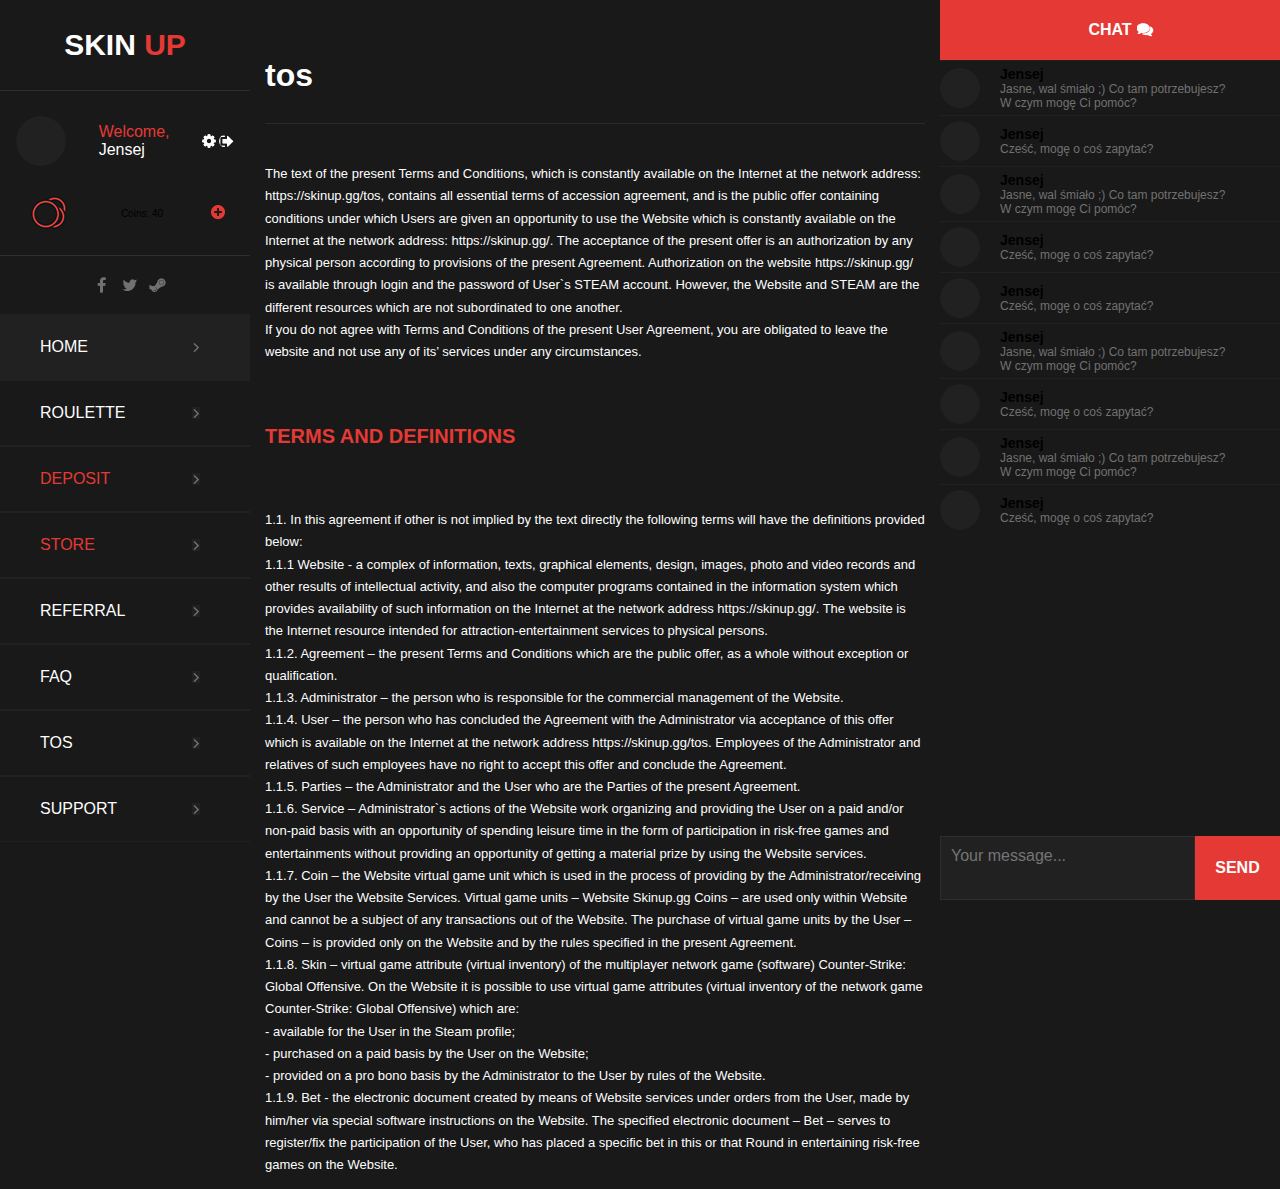
<file: tos.html>
<!doctype html>
<html class="no-js" lang="">
    <head>
        <meta charset="utf-8">
        <meta http-equiv="x-ua-compatible" content="ie=edge">
        <title>Jensej</title>
        <meta name="description" content="">
        <meta name="viewport" content="width=device-width, initial-scale=1">


        <link rel="stylesheet" href="css/normalize.css">
        <link rel="stylesheet" href="css/style.css">
    </head>
    <body>
        <!--[if lt IE 8]>
            <p class="browserupgrade">You are using an <strong>outdated</strong> browser. Please <a href="http://browsehappy.com/">upgrade your browser</a> to improve your experience.</p>
        <![endif]-->

        <!-- Add your site or application content here -->
        <main class="main">
        	<nav class="nav" style="display: none">
        		<div class="nav__logo">
        			<h1 class="nav__logo__header"><a href="#" class="nav__logo__link" >SKIN <span class="nav__logo__link--up">UP</span></a></h1>
        		</div>
        		<a href="logowanie.html" class="nav__sign">Sign In <span class="nav__sign--icon"></span></a>
        		<section class="nav__social">
					<a href="#" class="nav__social__items fb"></a>
					<a href="#" class="nav__social__items twitter"></a>
					<a href="#" class="nav__social__items steam"></a>
				</section>
        		<ul class="nav__list">
        			<li class="nav__list__items"><a class="nav__list__items__link active" href="index.html">Home</a></li>
        			<li class="nav__list__items"><a class="nav__list__items__link" href="#">Roulette</a></li>
        			<li class="nav__list__items"><a class="nav__list__items__link red" href="#">Deposit</a></li>
        			<li class="nav__list__items"><a class="nav__list__items__link red" href="store.html">Store</a></li>
        			<li class="nav__list__items"><a class="nav__list__items__link" href="refferals.html">Referrals</a></li>
        			<li class="nav__list__items"><a class="nav__list__items__link" href="#">FAQ</a></li>
        			<li class="nav__list__items"><a class="nav__list__items__link" href="#">TOS</a></li>
        			<li class="nav__list__items"><a class="nav__list__items__link" href="#">Support</a></li>
        		</ul>
        	</nav>


        	<nav class="nav">
        		<div class="nav__logo">
        			<h1 class="nav__logo__header"><a href="#" class="nav__logo__link" >SKIN <span class="nav__logo__link--up">UP</span></a></h1>
        		</div>
					<div class="nav__logged">
					    <div class="nav__logged__top">
	        				<img src="img/avatar_icon_bg.png" alt="">
	        				<div class="nav__logged__top__info"><span>Welcome,</span><span>Jensej</span></div>
	        				<div class="nav__logged__top__img">
		        				<a href="#"><img src="img/options_icon.png" alt=""></a>
		        				<a href="#"><img src="img/logout_icon.png" alt=""></a>
	        				</div>
	        			</div>
	        			<div class="nav__logged__bottom">
	        				<img src="img/coins_icon.png" alt="">
	        				<span>Coins: 40</span>
	        				<a href="#"><img src="img/coins_plus_icon.png" alt=""></a>
	        			</div>
	        		</div>

        		<section class="nav__social">
					<a href="#" class="nav__social__items fb"></a>
					<a href="#" class="nav__social__items twitter"></a>
					<a href="#" class="nav__social__items steam"></a>
				</section>
        		<ul class="nav__list">
        			<li class="nav__list__items"><a class="nav__list__items__link active" href="index.html">Home</a></li>
        			<li class="nav__list__items"><a class="nav__list__items__link" href="#">Roulette</a></li>
        			<li class="nav__list__items"><a class="nav__list__items__link red" href="#">Deposit</a></li>
        			<li class="nav__list__items"><a class="nav__list__items__link red" href="store.html">Store</a></li>
        			<li class="nav__list__items"><a class="nav__list__items__link" href="#">Referral</a></li>
        			<li class="nav__list__items"><a class="nav__list__items__link" href="refferals.html">FAQ</a></li>
        			<li class="nav__list__items"><a class="nav__list__items__link" href="#">TOS</a></li>
        			<li class="nav__list__items"><a class="nav__list__items__link" href="#">Support</a></li>
        		</ul>
        	</nav>
        	<section class="tos container">
				<h2>tos</h2>
				<p> The text of the present Terms and Conditions, which is constantly available on the Internet at the network address: https://skinup.gg/tos, contains all essential terms of accession agreement, and is the public offer containing conditions under which Users are given an opportunity to use the Website which is constantly available on the Internet at the network address: https://skinup.gg/. The acceptance of the present offer is an authorization by any physical person according to provisions of the present Agreement. Authorization on the website https://skinup.gg/ is available through login and the password of User`s STEAM account. However, the Website and STEAM are the different resources which are not subordinated to one another. <br />
					If you do not agree with Terms and Conditions of the present User Agreement, you are obligated to leave the website and not use any of its’ services under any circumstances.
				</p>
				<h3>TERMS AND DEFINITIONS</h3>
				<p>1.1. In this agreement if other is not implied by the text directly the following terms will have the definitions provided below:<br />
1.1.1 Website - a complex of information, texts, graphical elements, design, images, photo and video records and other results of intellectual activity, and also the computer programs contained in the information system which provides availability of such information on the Internet at the network address https://skinup.gg/.
The website is the Internet resource intended for attraction-entertainment services to physical persons.<br />
1.1.2. Agreement – the present Terms and Conditions which are the public offer, as a whole without exception or qualification.<br />
1.1.3. Administrator – the person who is responsible for the commercial management of the Website.<br />
1.1.4. User – the person who has concluded the Agreement with the Administrator via acceptance of this offer which is available on the Internet at the network address https://skinup.gg/tos. Employees of the Administrator and relatives of such employees have no right to accept this offer and conclude the Agreement.<br />
1.1.5. Parties – the Administrator and the User who are the Parties of the present Agreement.<br />
1.1.6. Service – Administrator`s actions of the Website work organizing and providing the User on a paid and/or non-paid basis with an opportunity of spending leisure time in the form of participation in risk-free games and entertainments without providing an opportunity of getting a material prize by using the Website services.<br />
1.1.7. Coin – the Website virtual game unit which is used in the process of providing by the Administrator/receiving by the User the Website Services. Virtual game units – Website Skinup.gg Coins – are used only within Website and cannot be a subject of any transactions out of the Website. The purchase of virtual game units by the User – Coins – is provided only on the Website and by the rules specified in the present Agreement.<br />
1.1.8. Skin – virtual game attribute (virtual inventory) of the multiplayer network game (software) Counter-Strike: Global Offensive.
On the Website it is possible to use virtual game attributes (virtual inventory of the network game Counter-Strike: Global Offensive) which are:<br />
- available for the User in the Steam profile;<br />
- purchased on a paid basis by the User on the Website;<br />
- provided on a pro bono basis by the Administrator to the User by rules of the Website.<br />
1.1.9. Bet - the electronic document created by means of Website services under orders from the User, made by him/her via special software instructions on the Website. The specified electronic document – Bet – serves to register/fix the participation of the User, who has placed a specific bet in this or that Round in entertaining risk-free games on the Website.</p>
			</section>
			<section class="chat">
				<div class="chat__title">CHat</div>
				<div class="chat__area">
					<div class="chat__area__message">
						<img src="img/avatar_icon_bg.png" alt="">
						<div class="chat__area__message--box">
							<h3>Jensej</h3>
							<p>
								Jasne, wal śmiało ;) Co tam 
								potrzebujesz? W czym mogę Ci
								pomóc?
							</p>
						</div>
					</div>
					<div class="chat__area__message">
						<img src="img/avatar_icon_bg.png" alt="">
						<div class="chat__area__message--box">
							<h3>Jensej</h3>
							<p>
								Cześć, mogę o coś zapytać?
							</p>
						</div>
					</div>
					<div class="chat__area__message">
						<img src="img/avatar_icon_bg.png" alt="">
						<div class="chat__area__message--box">
							<h3>Jensej</h3>
							<p>
								Jasne, wal śmiało ;) Co tam 
								potrzebujesz? W czym mogę Ci
								pomóc?
							</p>
						</div>
					</div>
					<div class="chat__area__message">
						<img src="img/avatar_icon_bg.png" alt="">
						<div class="chat__area__message--box">
							<h3>Jensej</h3>
							<p>
								Cześć, mogę o coś zapytać?
							</p>
						</div>
					</div>
					<div class="chat__area__message">
						<img src="img/avatar_icon_bg.png" alt="">
						<div class="chat__area__message--box">
							<h3>Jensej</h3>
							<p>
								Cześć, mogę o coś zapytać?
							</p>
						</div>
					</div>
					<div class="chat__area__message">
						<img src="img/avatar_icon_bg.png" alt="">
						<div class="chat__area__message--box">
							<h3>Jensej</h3>
							<p>
								Jasne, wal śmiało ;) Co tam 
								potrzebujesz? W czym mogę Ci
								pomóc?
							</p>
						</div>
					</div>
					<div class="chat__area__message">
						<img src="img/avatar_icon_bg.png" alt="">
						<div class="chat__area__message--box">
							<h3>Jensej</h3>
							<p>
								Cześć, mogę o coś zapytać?
							</p>
						</div>
					</div>
					<div class="chat__area__message">
						<img src="img/avatar_icon_bg.png" alt="">
						<div class="chat__area__message--box">
							<h3>Jensej</h3>
							<p>
								Jasne, wal śmiało ;) Co tam 
								potrzebujesz? W czym mogę Ci
								pomóc?
							</p>
						</div>
					</div>
					<div class="chat__area__message">
						<img src="img/avatar_icon_bg.png" alt="">
						<div class="chat__area__message--box">
							<h3>Jensej</h3>
							<p>
								Cześć, mogę o coś zapytać?
							</p>
						</div>
					</div>
					
				</div>
				<div class="chat__sending">
					<textarea class="chat__sending__msg" name="send_mgs" id="send_mgs" cols="45" rows="5" placeholder="Your message..."></textarea>
					<button class="chat__sending__send">Send</button>
				</div>
			</section>
        </main>

     
    </body>
</html>
</file>
<file: css/style.css>
* {
  box-sizing: border-box; }

body {
  background-color: #191919;
  font-size: 10px; }

.container {
  width: 100%;
  max-width: 1170px;
  margin: 0 auto; }

.main {
  display: -webkit-box;
  display: -moz-box;
  display: -ms-flexbox;
  display: -webkit-flex;
  display: flex;
  -webkit-flex-direction: row;
  -moz-flex-direction: row;
  -ms-flex-direction: row;
  flex-direction: row; }

.one, .two, .three {
  font: 400 1.6em "Montserrat", sans-serif;
  color: #fefefe; }

.select {
  position: relative; }

.select-open {
  display: none; }

.balance {
  color: #fefefe;
  font: 600 1.6em "Montserrat", sans-serif; }

.amaran-wrapper {
  position: fixed;
  z-index: 9999; }
  .amaran-wrapper.bottom {
    bottom: 0;
    top: auto; }
  .amaran-wrapper.left {
    left: 0; }
.amaran.colorful {
  width: 300px;
  min-height: 45px;
  overflow: hidden;
  background-color: transparent;
  z-index: 1; }
  .amaran.colorful .colorful-inner {
    width: 100%;
    min-height: 45px;
    display: block;
    position: relative;
    background-color: #484860;
    padding: 15px 25px 15px 15px;
    color: #fff;
    font-size: 14px;
    border-bottom: 1px solid rgba(0, 0, 0, 0.2);
    border-radius: 4px; }
.amaran-close {
  color: #fff;
  z-index: 2;
  top: 8px;
  right: 8px;
  text-align: center;
  line-height: 18px; }

.nav {
  display: -webkit-box;
  display: -moz-box;
  display: -ms-flexbox;
  display: -webkit-flex;
  display: flex;
  -webkit-flex-direction: column;
  -moz-flex-direction: column;
  -ms-flex-direction: column;
  flex-direction: column;
  width: 100%;
  max-width: 250px; }
  .nav__logo {
    display: block;
    width: 100%; }
    .nav__logo__header {
      font: 700 3em/3em "Montserrat", sans-serif;
      text-transform: uppercase;
      margin: 0 auto;
      text-align: center; }
    .nav__logo__link {
      text-decoration: none;
      color: #fefefe; }
      .nav__logo__link--up {
        color: #e53935; }
  .nav__sign {
    display: block;
    text-transform: uppercase;
    text-decoration: none;
    width: 100%;
    font: 700 1.6em/4em "Montserrat", sans-serif;
    background-color: #e53935;
    color: #fefefe;
    text-align: center;
    position: relative; }
    .nav__sign:before {
      width: 16px;
      height: 16px;
      background: url("../img/steam-logo.png") no-repeat;
      content: "";
      position: absolute;
      right: 27%;
      top: calc(50% - 8px); }
  .nav__social {
    padding: 20px 0;
    display: -webkit-box;
    display: -moz-box;
    display: -ms-flexbox;
    display: -webkit-flex;
    display: flex;
    -webkit-flex-direction: row;
    -moz-flex-direction: row;
    -ms-flex-direction: row;
    flex-direction: row;
    -webkit-justify-content: center;
    -moz-justify-content: center;
    -ms-justify-content: center;
    justify-content: center;
    -ms-flex-pack: center; }
    .nav__social__items {
      width: 18px;
      height: 18px;
      text-decoration: none;
      margin-left: 10px; }
    .nav__social .fb {
      background: url("../img/fb_icon.png") no-repeat; }
    .nav__social .twitter {
      background: url("../img/twitter_icon.png") no-repeat; }
    .nav__social .steam {
      background: url("../img/steam_icon.png") no-repeat; }
  .nav__logged {
    border-top: 1px solid #2e2e2e;
    border-bottom: 1px solid #2e2e2e;
    padding: 25px 0; }
    .nav__logged__top {
      display: -webkit-box;
      display: -moz-box;
      display: -ms-flexbox;
      display: -webkit-flex;
      display: flex;
      -webkit-justify-content: space-around;
      -moz-justify-content: space-around;
      -ms-justify-content: space-around;
      justify-content: space-around;
      -ms-flex-pack: space-around; }
      .nav__logged__top img {
        vertical-align: middle;
        max-width: 50px;
        max-height: 50px;
        border-radius: 50%; }
      .nav__logged__top__info {
        display: -webkit-box;
        display: -moz-box;
        display: -ms-flexbox;
        display: -webkit-flex;
        display: flex;
        -webkit-flex-direction: column;
        -moz-flex-direction: column;
        -ms-flex-direction: column;
        flex-direction: column;
        -webkit-align-self: center;
        -moz-align-self: center;
        -ms-align-self: center;
        align-self: center;
        font: 400 1.6em "Montserrat", sans-serif; }
        .nav__logged__top__info :first-child {
          color: #e53935; }
        .nav__logged__top__info :last-child {
          color: #fefefe; }
      .nav__logged__top__img {
        align-self: center; }
    .nav__logged__bottom {
      display: -webkit-box;
      display: -moz-box;
      display: -ms-flexbox;
      display: -webkit-flex;
      display: flex;
      -webkit-justify-content: space-around;
      -moz-justify-content: space-around;
      -ms-justify-content: space-around;
      justify-content: space-around;
      -ms-flex-pack: space-around;
      -webkit-align-items: center;
      -moz-align-items: center;
      -ms-align-items: center;
      align-items: center;
      padding-top: 30px; }
      .nav__logged__bottom img:last-child {
        height: 16px; }
  .nav__list {
    display: -webkit-box;
    display: -moz-box;
    display: -ms-flexbox;
    display: -webkit-flex;
    display: flex;
    -webkit-flex-direction: column;
    -moz-flex-direction: column;
    -ms-flex-direction: column;
    flex-direction: column;
    list-style-type: none;
    margin: 0;
    padding: 0; }
    .nav__list__items {
      border-top: 1px solid #212121;
      border-bottom: 1px solid #212121;
      position: relative; }
      .nav__list__items__link {
        font: 300 1.6em/4em "Montserrat", sans-serif;
        color: #fefefe;
        text-decoration: none;
        text-transform: uppercase;
        padding-left: 40px;
        margin: 0;
        display: block;
        width: 100%; }
        .nav__list__items__link:hover {
          background-color: #212121;
          transition: all 0.35s; }
      .nav__list__items .red {
        color: #e53935; }
      .nav__list__items .active {
        background-color: #212121; }
      .nav__list__items:before {
        content: "";
        width: 8px;
        height: 12px;
        position: absolute;
        right: 20%;
        top: calc(50% - 6px);
        background: url("../img/menu_arrow.png");
        cursor: pointer; }

.vision {
  display: -webkit-box;
  display: -moz-box;
  display: -ms-flexbox;
  display: -webkit-flex;
  display: flex; }
  .vision .manual {
    display: -webkit-box;
    display: -moz-box;
    display: -ms-flexbox;
    display: -webkit-flex;
    display: flex;
    -webkit-flex-direction: column;
    -moz-flex-direction: column;
    -ms-flex-direction: column;
    flex-direction: column;
    width: 33%;
    margin-top: 40px; }
    .vision .manual__choice {
      display: -webkit-box;
      display: -moz-box;
      display: -ms-flexbox;
      display: -webkit-flex;
      display: flex;
      -webkit-flex-direction: row;
      -moz-flex-direction: row;
      -ms-flex-direction: row;
      flex-direction: row;
      -webkit-justify-content: space-around;
      -moz-justify-content: space-around;
      -ms-justify-content: space-around;
      justify-content: space-around;
      -ms-flex-pack: space-around; }
      .vision .manual__choice__button {
        font: 700 1.6em/3.9em "Montserrat", sans-serif;
        width: 170px;
        background-color: transparent;
        border: 1px solid #464646;
        color: #464646;
        text-transform: uppercase; }
      .vision .manual__choice .button__active {
        background-color: #212121;
        color: #fefefe; }
    .vision .manual__inputs {
      display: -webkit-box;
      display: -moz-box;
      display: -ms-flexbox;
      display: -webkit-flex;
      display: flex;
      -webkit-flex-direction: column;
      -moz-flex-direction: column;
      -ms-flex-direction: column;
      flex-direction: column; }
      .vision .manual__inputs__label {
        font: 300 1.6em/4em "Montserrat", sans-serif;
        color: #fefefe;
        width: 100%; }
        .vision .manual__inputs__label span {
          font-weight: 700; }
      .vision .manual__inputs__input {
        width: 100%;
        background-color: #212121;
        border: 0;
        font: 700 3em/2em "Montserrat", sans-serif;
        color: #fefefe;
        padding-left: 20px; }
    .vision .manual__button {
      display: block;
      text-transform: uppercase;
      text-decoration: none;
      width: 100%;
      font: 700 1.6em/4em "Montserrat", sans-serif;
      background-color: #e53935;
      color: #fefefe;
      text-align: center;
      border: 0;
      margin-top: 35px; }
  .vision .history {
    display: -webkit-box;
    display: -moz-box;
    display: -ms-flexbox;
    display: -webkit-flex;
    display: flex;
    -webkit-flex-direction: column;
    -moz-flex-direction: column;
    -ms-flex-direction: column;
    flex-direction: column;
    padding: 0 15px;
    width: 25%; }
    .vision .history h2 {
      text-transform: uppercase;
      font: 700 1.6em/6em "Montserrat", sans-serif;
      color: #fefefe;
      margin: 0; }
    .vision .history__item {
      display: -webkit-box;
      display: -moz-box;
      display: -ms-flexbox;
      display: -webkit-flex;
      display: flex;
      -webkit-flex-direction: row;
      -moz-flex-direction: row;
      -ms-flex-direction: row;
      flex-direction: row;
      -webkit-justify-content: space-between;
      -moz-justify-content: space-between;
      -ms-justify-content: space-between;
      justify-content: space-between;
      -ms-flex-pack: space-between;
      width: 100%;
      border-top: 1px solid #464646;
      font: 600 1.6em/3.19em "Montserrat", sans-serif;
      color: #fefefe; }
      .vision .history__item--left {
        color: #717171; }
      .vision .history__item--right {
        color: #717171; }
      .vision .history__item:last-child {
        opacity: 0.3;
        border-bottom: 1px solid #464646; }

.middle, .tos {
  display: -webkit-box;
  display: -moz-box;
  display: -ms-flexbox;
  display: -webkit-flex;
  display: flex;
  -webkit-flex-direction: column;
  -moz-flex-direction: column;
  -ms-flex-direction: column;
  flex-direction: column; }

.players {
  font: 700 1.6em "Montserrat", sans-serif;
  color: #fefefe;
  padding: 0 15px;
  border-top: 2px solid #464646;
  margin-top: 70px;
  text-align: left; }
  .players__table thead th {
    line-height: 6em;
    text-transform: uppercase;
    text-align: left;
    color: #fefefe; }
    .players__table thead th:not(:first-of-type) {
      text-align: center; }
  .players__table tbody tr {
    line-height: 3em;
    border-top: 1px solid #212121; }
    .players__table tbody tr td {
      color: #717171; }
      .players__table tbody tr td:not(:first-of-type) {
        text-align: center; }
  .players__table__avatar {
    vertical-align: middle;
    padding-right: 20px; }

.chat {
  width: 340px;
  position: relative;
  height: 100%; }
  .chat__title {
    width: 100%;
    font: 700 1.6em/3.75em "Montserrat", sans-serif;
    background-color: #e53935;
    text-transform: uppercase;
    text-align: center;
    color: #fefefe;
    position: relative; }
    .chat__title:before {
      position: absolute;
      content: "";
      background: url("../img/chat_icon.png");
      width: 17px;
      height: 14px;
      right: 37%;
      top: calc(50% - 7px); }
  .chat__area {
    overflow-y: auto;
    height: calc(100vh - 124px); }
    .chat__area::-webkit-scrollbar {
      width: 1em; }
    .chat__area::-webkit-scrollbar-track {
      -webkit-box-shadow: inset 0 0 6px rgba(0, 0, 0, 0.3); }
    .chat__area ::-webkit-scrollbar-thumb {
      background-color: #2e2e2e;
      outline: 1px solid #717171; }
    .chat__area__message {
      display: -webkit-box;
      display: -moz-box;
      display: -ms-flexbox;
      display: -webkit-flex;
      display: flex;
      -webkit-flex-direction: row;
      -moz-flex-direction: row;
      -ms-flex-direction: row;
      flex-direction: row;
      -webkit-align-items: center;
      -moz-align-items: center;
      -ms-align-items: center;
      align-items: center;
      border-top: 1px solid #212121;
      padding: 5px 0; }
      .chat__area__message img {
        border-radius: 50%;
        width: 40px;
        height: 40px; }
      .chat__area__message--box {
        font: 400 1.2em "Montserrat", sans-serif;
        padding: 0 20px;
        width: 80%; }
        .chat__area__message--box h3 {
          margin: 0; }
          .chat__area__message--box h3 a {
            text-decoration: none;
            color: #fefefe;
            margin: 0 0 5px 0; }
        .chat__area__message--box p {
          margin: 0;
          color: #717171; }
  .chat__sending {
    width: 100%;
    position: relative;
    bottom: 0;
    right: 0;
    display: -webkit-box;
    display: -moz-box;
    display: -ms-flexbox;
    display: -webkit-flex;
    display: flex; }
    .chat__sending__msg {
      font: 300 1.6em "Montserrat", sans-serif;
      background: #212121;
      border: 1px solid #2e2e2e;
      color: #fefefe;
      width: 255px;
      height: 64px;
      outline: none;
      resize: none;
      padding: 10px; }
    .chat__sending__send, .shop__counter__button {
      background-color: #e53935;
      border: none;
      width: 85px;
      font: 700 1.6em/3.75em "Montserrat", sans-serif;
      color: #fefefe;
      text-transform: uppercase;
      outline: none;
      padding: 0; }
    .chat__sending__sign {
      display: block;
      text-transform: uppercase;
      text-decoration: none;
      width: 100%;
      font: 700 1.6em/3.75em "Montserrat", sans-serif;
      background-color: #e53935;
      color: #fefefe;
      text-align: center;
      position: relative; }
      .chat__sending__sign:before {
        width: 16px;
        height: 16px;
        background: url("../img/steam-logo.png") no-repeat;
        content: "";
        position: absolute;
        right: 21%;
        top: calc(50% - 8px); }

.tos {
  padding: 0 15px; }
  .tos h2 {
    font: 700 3.2em/3em "Montserrat", sans-serif;
    color: #fefefe;
    border-bottom: 1px solid #2a2a2a; }
  .tos p {
    font: 300 1.3em/1.71em "Montserrat", sans-serif;
    color: #fefefe; }
  .tos h3 {
    text-transform: uppercase;
    color: #e53935;
    font: 700 2em/4em "Montserrat", sans-serif; }

.shop {
  display: -webkit-box;
  display: -moz-box;
  display: -ms-flexbox;
  display: -webkit-flex;
  display: flex;
  -webkit-flex-direction: column;
  -moz-flex-direction: column;
  -ms-flex-direction: column;
  flex-direction: column;
  padding-left: 15px; }
  .shop__top {
    display: -webkit-box;
    display: -moz-box;
    display: -ms-flexbox;
    display: -webkit-flex;
    display: flex;
    -webkit-flex-direction: row;
    -moz-flex-direction: row;
    -ms-flex-direction: row;
    flex-direction: row;
    -webkit-justify-content: space-between;
    -moz-justify-content: space-between;
    -ms-justify-content: space-between;
    justify-content: space-between;
    -ms-flex-pack: space-between;
    padding-bottom: 20px;
    border-bottom: 1px solid #2a2a2a; }
    .shop__top__searchbox {
      display: -webkit-box;
      display: -moz-box;
      display: -ms-flexbox;
      display: -webkit-flex;
      display: flex;
      -webkit-flex-direction: column;
      -moz-flex-direction: column;
      -ms-flex-direction: column;
      flex-direction: column;
      -webkit-justify-content: space-between;
      -moz-justify-content: space-between;
      -ms-justify-content: space-between;
      justify-content: space-between;
      -ms-flex-pack: space-between;
      max-width: 425px;
      width: 100%; }
      .shop__top__searchbox__label {
        font: 700 1.6em "Montserrat", sans-serif;
        color: #fefefe;
        padding: 40px 0; }
      .shop__top__searchbox__search {
        background-color: #212121;
        font: 400 1.6em/3.75em "Montserrat", sans-serif;
        color: #717171;
        border: none;
        outline: none;
        padding-left: 30px; }
    .shop__top__options {
      display: -webkit-box;
      display: -moz-box;
      display: -ms-flexbox;
      display: -webkit-flex;
      display: flex;
      -webkit-align-self: flex-end;
      -moz-align-self: flex-end;
      -ms-align-self: flex-end;
      align-self: flex-end;
      -webkit-justify-content: space-between;
      -moz-justify-content: space-between;
      -ms-justify-content: space-between;
      justify-content: space-between;
      -ms-flex-pack: space-between;
      max-width: 270px;
      width: 100%;
      padding-right: 50px; }
      .shop__top__options--refresh, .shop__top__options--sort {
        background-color: transparent;
        color: #fefefe;
        border: none;
        font: 700 1.6em/2em "Montserrat", sans-serif;
        position: relative;
        outline: none; }
        .shop__top__options--refresh:before, .shop__top__options--sort:before {
          content: "";
          position: absolute;
          background: url("../img/refresh_icon.png");
          top: calc(50% - 8px);
          right: -15%;
          width: 18px;
          height: 16px; }
      .shop__top__options--sort {
        cursor: pointer; }
        .shop__top__options--sort:before {
          right: -40%;
          background: url("../img/arrow_down_icon.png");
          top: calc(50% - 4px);
          width: 10px;
          height: 10px; }
      .shop__top__options__open {
        position: absolute;
        top: 35px;
        right: -40px;
        width: 150px;
        height: auto;
        border-radius: 15px;
        border: 2px solid #2e2e2e;
        background: #191919;
        z-index: 1;
        color: #fefefe;
        font: 300 1.4em/1.8em "Montserrat", sans-serif;
        padding-left: 10px; }
        .shop__top__options__open div {
          cursor: pointer; }
  .shop__inventory {
    display: -webkit-box;
    display: -moz-box;
    display: -ms-flexbox;
    display: -webkit-flex;
    display: flex;
    -webkit-flex-direction: row;
    -moz-flex-direction: row;
    -ms-flex-direction: row;
    flex-direction: row;
    -webkit-flex-wrap: wrap;
    -moz-flex-wrap: wrap;
    -ms-flex-wrap: wrap;
    flex-wrap: wrap;
    -webkit-justify-content: center;
    -moz-justify-content: center;
    -ms-justify-content: center;
    justify-content: center;
    -ms-flex-pack: center;
    overflow-y: auto;
    max-height: 600px; }
    .shop__inventory::-webkit-scrollbar {
      width: 1em; }
    .shop__inventory::-webkit-scrollbar-track {
      -webkit-box-shadow: inset 0 0 6px rgba(0, 0, 0, 0.3); }
    .shop__inventory ::-webkit-scrollbar-thumb {
      background-color: #2e2e2e;
      outline: 1px solid #717171; }
    .shop__inventory .loading {
      display: -webkit-box;
      display: -moz-box;
      display: -ms-flexbox;
      display: -webkit-flex;
      display: flex;
      -webkit-align-items: center;
      -moz-align-items: center;
      -ms-align-items: center;
      align-items: center;
      -webkit-justify-content: center;
      -moz-justify-content: center;
      -ms-justify-content: center;
      justify-content: center;
      -ms-flex-pack: center;
      width: 100%;
      height: 100%;
      font: 900 3em "Montserrat", sans-serif;
      color: #fefefe; }
    .shop__inventory__item {
      display: -webkit-box;
      display: -moz-box;
      display: -ms-flexbox;
      display: -webkit-flex;
      display: flex;
      -webkit-flex-direction: column;
      -moz-flex-direction: column;
      -ms-flex-direction: column;
      flex-direction: column;
      -webkit-justify-content: space-between;
      -moz-justify-content: space-between;
      -ms-justify-content: space-between;
      justify-content: space-between;
      -ms-flex-pack: space-between;
      height: auto;
      width: 165px;
      height: 168px;
      border: 2px solid #717171;
      margin: 15px 15px;
      position: relative;
      cursor: pointer; }
      .shop__inventory__item.junk {
        opacity: 0.6; }
      .shop__inventory__item:not(.junk) {
        cursor: pointer; }
      .shop__inventory__item__top {
        display: -webkit-box;
        display: -moz-box;
        display: -ms-flexbox;
        display: -webkit-flex;
        display: flex;
        -webkit-justify-content: space-around;
        -moz-justify-content: space-around;
        -ms-justify-content: space-around;
        justify-content: space-around;
        -ms-flex-pack: space-around;
        -webkit-align-items: center;
        -moz-align-items: center;
        -ms-align-items: center;
        align-items: center;
        font: 700 1.6em/2em "Montserrat", sans-serif;
        color: #fefefe; }
      .shop__inventory__item__name {
        text-align: center;
        padding: 0 6px;
        font: 300 1.2em/1.5em "Montserrat", sans-serif;
        color: #717171; }
      .shop__inventory__item img {
        padding-top: 12px; }
      .shop__inventory__item:before {
        content: "";
        position: absolute;
        bottom: 0;
        right: 0;
        width: 0;
        height: 0;
        border-style: solid;
        border-width: 0 0 60px 60px;
        border-color: transparent transparent #2e2e2e transparent;
        cursor: pointer; }
      .shop__inventory__item:after {
        content: "";
        position: absolute;
        bottom: 5%;
        right: 5%;
        background: url("../img/grey_plus_gun.png") no-repeat;
        background-size: auto;
        background-position: center;
        z-index: 2;
        width: 21px;
        height: 21px;
        cursor: pointer; }
      .shop__inventory__item.active {
        border-color: #e53935; }
        .shop__inventory__item.active:before {
          content: "";
          position: absolute;
          bottom: 0;
          right: 0;
          width: 0;
          height: 0;
          border-style: solid;
          border-width: 0 0 60px 60px;
          border-color: transparent transparent #e53935 transparent;
          cursor: pointer; }
        .shop__inventory__item.active:after {
          content: "";
          position: absolute;
          bottom: 5%;
          right: 5%;
          background: url("../img/white_plus_gun.png") no-repeat;
          background-size: auto;
          background-position: center;
          z-index: 2;
          width: 21px;
          height: 21px;
          cursor: pointer; }
  .shop__counter {
    display: -webkit-box;
    display: -moz-box;
    display: -ms-flexbox;
    display: -webkit-flex;
    display: flex;
    -webkit-justify-content: space-between;
    -moz-justify-content: space-between;
    -ms-justify-content: space-between;
    justify-content: space-between;
    -ms-flex-pack: space-between;
    margin-top: 40px;
    border-top: 1px solid #2a2a2a;
    padding-top: 40px; }
    .shop__counter__values__count {
      font: 600 1.6em/2em "Montserrat", sans-serif;
      color: #fefefe; }
      .shop__counter__values__count--red {
        color: #e53935; }
    .shop__counter__button {
      max-width: 260px;
      width: 100%; }

.refferals {
  display: -webkit-box;
  display: -moz-box;
  display: -ms-flexbox;
  display: -webkit-flex;
  display: flex;
  -webkit-flex-direction: column;
  -moz-flex-direction: column;
  -ms-flex-direction: column;
  flex-direction: column; }
  .refferals__top {
    display: -webkit-box;
    display: -moz-box;
    display: -ms-flexbox;
    display: -webkit-flex;
    display: flex;
    -webkit-flex-direction: row;
    -moz-flex-direction: row;
    -ms-flex-direction: row;
    flex-direction: row;
    -webkit-justify-content: space-between;
    -moz-justify-content: space-between;
    -ms-justify-content: space-between;
    justify-content: space-between;
    -ms-flex-pack: space-between;
    padding-top: 19px; }
  .refferals__box {
    display: -webkit-box;
    display: -moz-box;
    display: -ms-flexbox;
    display: -webkit-flex;
    display: flex;
    -webkit-flex-direction: column;
    -moz-flex-direction: column;
    -ms-flex-direction: column;
    flex-direction: column;
    max-width: 555px;
    width: 100%; }
    .refferals__box__group {
      display: -webkit-box;
      display: -moz-box;
      display: -ms-flexbox;
      display: -webkit-flex;
      display: flex;
      -webkit-flex-direction: column;
      -moz-flex-direction: column;
      -ms-flex-direction: column;
      flex-direction: column; }
      .refferals__box__group--label {
        font: 400 1.6em "Montserrat", sans-serif;
        color: #fefefe;
        margin: 21px 0 16px 0; }
        .refferals__box__group--label a {
          text-decoration: none;
          color: #e53935; }
      .refferals__box__group__gr {
        display: -webkit-box;
        display: -moz-box;
        display: -ms-flexbox;
        display: -webkit-flex;
        display: flex;
        -webkit-flex-direction: row;
        -moz-flex-direction: row;
        -ms-flex-direction: row;
        flex-direction: row;
        -webkit-justify-content: space-between;
        -moz-justify-content: space-between;
        -ms-justify-content: space-between;
        justify-content: space-between;
        -ms-flex-pack: space-between; }
        .refferals__box__group__gr--input {
          width: 100%;
          background-color: #212121;
          border: 0;
          font: 300 1.6em/3.75em "Montserrat", sans-serif;
          color: #717171;
          padding-left: 20px;
          max-width: 360px;
          outline: none; }
        .refferals__box__group__gr--button {
          background-color: #212121;
          max-width: 165px;
          width: 100%;
          color: #fefefe;
          font: 300 1.6em/3.75em "Montserrat", sans-serif;
          text-transform: uppercase;
          border: 1px solid #464646;
          outline: none; }
      .refferals__box__group .inline--button {
        width: 100%;
        max-width: 555px;
        text-transform: uppercase;
        font-weight: 600;
        margin-top: 20px; }
      .refferals__box__group .red {
        background-color: #e53935;
        color: #fefefe; }
      .refferals__box__group .inline--input {
        width: 100%;
        max-width: 555px;
        margin-top: 16px; }
      .refferals__box__group .inline--label {
        margin: 21px 0 16px; }
      .refferals__box__group__rg {
        margin-top: 21px; }
        .refferals__box__group__rg__row {
          display: -webkit-box;
          display: -moz-box;
          display: -ms-flexbox;
          display: -webkit-flex;
          display: flex;
          -webkit-justify-content: space-between;
          -moz-justify-content: space-between;
          -ms-justify-content: space-between;
          justify-content: space-between;
          -ms-flex-pack: space-between;
          margin-top: 80px; }
          .refferals__box__group__rg__row--col {
            max-width: 263px;
            width: 100%; }
      .refferals__box__group .half--input {
        width: 100%;
        max-width: 253px;
        margin-bottom: 30px; }
      .refferals__box__group .inline {
        -webkit-flex-direction: column;
        -moz-flex-direction: column;
        -ms-flex-direction: column;
        flex-direction: column; }
        .refferals__box__group .inline--input {
          max-width: 100%;
          margin-bottom: 30px; }
        .refferals__box__group .inline--half {
          display: -webkit-box;
          display: -moz-box;
          display: -ms-flexbox;
          display: -webkit-flex;
          display: flex;
          -webkit-justify-content: space-between;
          -moz-justify-content: space-between;
          -ms-justify-content: space-between;
          justify-content: space-between;
          -ms-flex-pack: space-between;
          margin: 0; }
          .refferals__box__group .inline--half--input {
            max-width: 263px; }
  .refferals__bottom {
    margin-top: 40px;
    border-top: 1px solid #212121; }
    .refferals__bottom--h2 {
      font: 600 1.6em "Montserrat", sans-serif;
      color: #fefefe; }
    .refferals__bottom__row {
      display: -webkit-box;
      display: -moz-box;
      display: -ms-flexbox;
      display: -webkit-flex;
      display: flex;
      -webkit-justify-content: space-around;
      -moz-justify-content: space-around;
      -ms-justify-content: space-around;
      justify-content: space-around;
      -ms-flex-pack: space-around; }
      .refferals__bottom__row__col {
        display: -webkit-box;
        display: -moz-box;
        display: -ms-flexbox;
        display: -webkit-flex;
        display: flex;
        -webkit-flex-direction: column;
        -moz-flex-direction: column;
        -ms-flex-direction: column;
        flex-direction: column;
        -webkit-align-items: center;
        -moz-align-items: center;
        -ms-align-items: center;
        align-items: center;
        max-width: 127px;
        width: 100%;
        padding-top: 30px; }
    .refferals__bottom .bronze img {
      max-width: 128px;
      width: 100%; }
    .refferals__bottom .bronze span {
      font: 400 1.6em/2em "Montserrat", sans-serif;
      color: #a38454; }
    .refferals__bottom .bronze h3 {
      font: 900 3em "Montserrat", sans-serif;
      color: #a38454;
      text-transform: uppercase; }
    .refferals__bottom .silver img {
      max-width: 128px;
      width: 100%; }
    .refferals__bottom .silver span {
      font: 400 1.6em/2em "Montserrat", sans-serif;
      color: #bfbfbf; }
    .refferals__bottom .silver h3 {
      font: 900 3em "Montserrat", sans-serif;
      color: #bfbfbf;
      text-transform: uppercase; }
    .refferals__bottom .gold img {
      max-width: 128px;
      width: 100%; }
    .refferals__bottom .gold span {
      font: 400 1.6em/2em "Montserrat", sans-serif;
      color: #ffbd20; }
    .refferals__bottom .gold h3 {
      font: 900 3em "Montserrat", sans-serif;
      color: #ffbd20;
      text-transform: uppercase; }
    .refferals__bottom .diamond img {
      max-width: 128px;
      width: 100%; }
    .refferals__bottom .diamond span {
      font: 400 1.6em/2em "Montserrat", sans-serif;
      color: #5ad5a5; }
    .refferals__bottom .diamond h3 {
      font: 900 3em "Montserrat", sans-serif;
      color: #5ad5a5;
      text-transform: uppercase; }

.user {
  display: -webkit-box;
  display: -moz-box;
  display: -ms-flexbox;
  display: -webkit-flex;
  display: flex;
  -webkit-flex-direction: column;
  -moz-flex-direction: column;
  -ms-flex-direction: column;
  flex-direction: column; }
  .user__row {
    display: -webkit-box;
    display: -moz-box;
    display: -ms-flexbox;
    display: -webkit-flex;
    display: flex; }
    .user__row--top {
      -webkit-justify-content: center;
      -moz-justify-content: center;
      -ms-justify-content: center;
      justify-content: center;
      -ms-flex-pack: center;
      -webkit-align-items: center;
      -moz-align-items: center;
      -ms-align-items: center;
      align-items: center;
      padding: 40px 0; }
      .user__row--top img {
        max-width: 166px;
        border-radius: 50%; }
    .user__row__col {
      display: -webkit-box;
      display: -moz-box;
      display: -ms-flexbox;
      display: -webkit-flex;
      display: flex;
      -webkit-flex-direction: column;
      -moz-flex-direction: column;
      -ms-flex-direction: column;
      flex-direction: column; }
      .user__row__col--top {
        padding-left: 40px; }
      .user__row__col span {
        color: #fefefe;
        font: 400 1.6em/2em "Montserrat", sans-serif; }
      .user__row__col span:first-child {
        color: #e53935;
        font: 400 1.6em/2em "Montserrat", sans-serif; }
        .user__row__col span:first-child a {
          text-decoration: none;
          color: #fefefe; }
      .user__row__col.stats-lost .value {
        color: #e53935; }
      .user__row__col.stats-profit .value {
        color: #017c4c; }
      .user__row__col.stats-won .value {
        color: #fefefe; }
    .user__row label {
      font: 600 1.6em/3.75em "Montserrat", sans-serif;
      color: #fefefe; }
      .user__row label a {
        text-decoration: none;
        color: #e53935; }
    .user__row.justify {
      -webkit-justify-content: space-between;
      -moz-justify-content: space-between;
      -ms-justify-content: space-between;
      justify-content: space-between;
      -ms-flex-pack: space-between;
      margin: 15px; }
    .user__row__group {
      display: -webkit-box;
      display: -moz-box;
      display: -ms-flexbox;
      display: -webkit-flex;
      display: flex;
      -webkit-justify-content: space-between;
      -moz-justify-content: space-between;
      -ms-justify-content: space-between;
      justify-content: space-between;
      -ms-flex-pack: space-between; }
      .user__row__group.group-input {
        width: 100%;
        max-width: 850px; }
      .user__row__group input {
        background-color: #212121;
        color: #fefefe;
        font: 400 1.6em/3.75em "Montserrat", sans-serif;
        max-width: 652px;
        width: 100%;
        border: 0;
        padding-left: 20px;
        outline: none; }
      .user__row__group button {
        background-color: #212121;
        color: #fefefe;
        font: 400 1.6em/3.75em "Montserrat", sans-serif;
        max-width: 165px;
        width: 100%;
        border: 1px solid #464646;
        outline: none;
        margin-left: 40px; }
    .user__row.stats {
      -webkit-justify-content: space-around;
      -moz-justify-content: space-around;
      -ms-justify-content: space-around;
      justify-content: space-around;
      -ms-flex-pack: space-around;
      margin-top: 25px;
      border-top: 1px solid #464646;
      padding: 35px 0; }
      .user__row.stats .label {
        font: 900 3em/2em "Montserrat", sans-serif;
        color: #fefefe;
        text-transform: uppercase;
        text-align: center; }
      .user__row.stats .value {
        font: 900 6em/1em "Montserrat", sans-serif;
        text-transform: uppercase;
        text-align: center; }
  .user .over-table .table {
    border-top: 1px solid #212121;
    border-bottom: 1px solid #212121; }
    .user .over-table .table thead {
      border-top: 1px solid #212121; }
    .user .over-table .table th {
      line-height: 6em;
      text-transform: uppercase;
      text-align: left;
      color: #fefefe; }
      .user .over-table .table th:not(:first-of-type) {
        text-align: center; }
  .user .over-table tbody {
    border-bottom: 1px solid #212121; }
    .user .over-table tbody tr {
      line-height: 1.3em;
      border-top: 1px solid #212121; }
      .user .over-table tbody tr td {
        color: #e53935; }
        .user .over-table tbody tr td:not(:first-of-type) {
          text-align: center; }

.dataTables_length {
  float: left;
  width: 50%;
  margin: 20px 0; }
  .dataTables_length label {
    font: 400 1.6em/3em "Montserrat", sans-serif;
    color: #fefefe; }
    .dataTables_length label select {
      background-color: #212121;
      padding: 0;
      border: 0;
      outline: none;
      margin: 5px; }

.dataTables_filter {
  float: right;
  width: 50%;
  text-align: right;
  margin: 20px 0; }
  .dataTables_filter label {
    color: #fefefe;
    font: 400 1.6em/3.75em "Montserrat", sans-serif; }
    .dataTables_filter label input {
      background-color: #212121;
      line-height: 3.75em;
      border: none;
      outline: none;
      max-width: 262px;
      width: 100%;
      margin-left: 10px;
      padding-left: 15px; }

.dataTables_info {
  font: 600 1.6em/3em "Montserrat", sans-serif;
  color: #fefefe;
  float: left;
  margin: 15px 0; }

.dataTables_paginate {
  float: right;
  font: 600 1.6em/3em "Monterrat", sans-serif;
  color: #fefefe;
  margin: 15px 0; }
  .dataTables_paginate .paginate_button {
    margin-right: 30px; }
    .dataTables_paginate .paginate_button:last-child {
      color: #017c4c; }

.sorting {
  background: url("../img/sort_both.png") right center no-repeat;
  cursor: pointer; }

.sorting_asc {
  background: url("../img/sort_asc.png") right center no-repeat;
  cursor: pointer; }

.sorting_desc {
  background: url("../img/sort_desc.png") right center no-repeat; }

.roulette {
  margin-top: 40px; }
  .roulette .controls {
    display: -webkit-box;
    display: -moz-box;
    display: -ms-flexbox;
    display: -webkit-flex;
    display: flex;
    padding: 40px 0;
    border-bottom: 1px solid #212121; }
    .roulette .controls .color-select {
      display: -webkit-box;
      display: -moz-box;
      display: -ms-flexbox;
      display: -webkit-flex;
      display: flex;
      -webkit-align-items: center;
      -moz-align-items: center;
      -ms-align-items: center;
      align-items: center;
      -webkit-justify-content: center;
      -moz-justify-content: center;
      -ms-justify-content: center;
      justify-content: center;
      -ms-flex-pack: center;
      width: 30%; }
      .roulette .controls .color-select .btn-multi {
        margin: 0 10px;
        cursor: pointer;
        background: transparent;
        outline: none;
        border: none; }
        .roulette .controls .color-select .btn-multi img {
          width: 76px;
          height: auto;
          max-width: 100%;
          border-radius: 50%; }
      .roulette .controls .color-select .active img {
        box-shadow: 0 0 3px 3px #58b948; }
    .roulette .controls .inputs-area {
      width: 55%; }
      .roulette .controls .inputs-area .buttons {
        display: -webkit-box;
        display: -moz-box;
        display: -ms-flexbox;
        display: -webkit-flex;
        display: flex;
        -webkit-align-items: center;
        -moz-align-items: center;
        -ms-align-items: center;
        align-items: center;
        -webkit-justify-content: flex-start;
        -moz-justify-content: flex-start;
        -ms-justify-content: flex-start;
        justify-content: flex-start;
        -ms-flex-pack: flex-start; }
        .roulette .controls .inputs-area .buttons .button {
          font: 600 1.6em/3.75em "Montserrat", sans-serif;
          color: #fefefe;
          border: 1px solid #464646;
          padding: 0 20px;
          text-transform: uppercase;
          cursor: pointer;
          background-color: #212121; }
      .roulette .controls .inputs-area .amount {
        display: -webkit-box;
        display: -moz-box;
        display: -ms-flexbox;
        display: -webkit-flex;
        display: flex;
        -webkit-justify-content: space-between;
        -moz-justify-content: space-between;
        -ms-justify-content: space-between;
        justify-content: space-between;
        -ms-flex-pack: space-between;
        margin-top: 20px; }
        .roulette .controls .inputs-area .amount p {
          font: 600 1.6em/3.75em "Montserrat", sans-serif;
          color: #fefefe;
          margin: 0; }
        .roulette .controls .inputs-area .amount input {
          font: 600 1.6em/3.75em "Montserrat", sans-serif;
          color: #717171;
          border: none;
          background-color: #212121;
          outline: none;
          margin: 0;
          padding: 0 20px; }
    .roulette .controls .btn-play {
      border: none;
      outline: none;
      padding: 0;
      margin: 0;
      background-color: #e53935;
      font: 600 1.6em/8.75em "Montserrat", sans-serif;
      color: #fefefe;
      width: 100%;
      max-width: 165px;
      margin-left: 30px; }
  .roulette .balance-latest {
    display: -webkit-box;
    display: -moz-box;
    display: -ms-flexbox;
    display: -webkit-flex;
    display: flex;
    -webkit-align-items: center;
    -moz-align-items: center;
    -ms-align-items: center;
    align-items: center;
    padding: 40px 0; }
    .roulette .balance-latest .balance {
      font: 600 1.6em/3.75em "Montserrat", sans-serif;
      border-right: 1px solid #212121;
      padding-right: 50px;
      width: 15%; }
      .roulette .balance-latest .balance span {
        padding-right: 5px; }
    .roulette .balance-latest .latest-right {
      display: -webkit-box;
      display: -moz-box;
      display: -ms-flexbox;
      display: -webkit-flex;
      display: flex;
      -webkit-justify-content: space-around;
      -moz-justify-content: space-around;
      -ms-justify-content: space-around;
      justify-content: space-around;
      -ms-flex-pack: space-around;
      width: 85%;
      font: 600 1.6em/3.75em "Montserrat", sans-serif;
      color: #fefefe;
      padding: 0 35px 0 50px; }
      .roulette .balance-latest .latest-right p {
        margin: 0; }
      .roulette .balance-latest .latest-right .latest {
        display: -webkit-box;
        display: -moz-box;
        display: -ms-flexbox;
        display: -webkit-flex;
        display: flex;
        -webkit-align-items: center;
        -moz-align-items: center;
        -ms-align-items: center;
        align-items: center;
        -webkit-justify-content: space-around;
        -moz-justify-content: space-around;
        -ms-justify-content: space-around;
        justify-content: space-around;
        -ms-flex-pack: space-around; }
        .roulette .balance-latest .latest-right .latest .red-last-color {
          background-image: url("../img/coin-t.png"); }
        .roulette .balance-latest .latest-right .latest .black-last-color {
          background-image: url("../img/coin_ct.png"); }
        .roulette .balance-latest .latest-right .latest .green-last-color {
          background-image: url("../img/coin_up.png"); }
        .roulette .balance-latest .latest-right .latest .last {
          width: 50px;
          height: 50px;
          background-position: center;
          background-repeat: no-repeat;
          background-size: contain;
          margin: 0 10px; }
  .roulette .roulette-wheel-outer {
    position: relative;
    background-color: #2a2a2a;
    padding: 1px 0;
    border-top: 1px solid #2a2a2a;
    border-bottom: 1px solid #2a2a2a; }
    .roulette .roulette-wheel-outer .rolling {
      display: -webkit-box;
      display: -moz-box;
      display: -ms-flexbox;
      display: -webkit-flex;
      display: flex;
      -webkit-justify-content: center;
      -moz-justify-content: center;
      -ms-justify-content: center;
      justify-content: center;
      -ms-flex-pack: center;
      -webkit-align-items: center;
      -moz-align-items: center;
      -ms-align-items: center;
      align-items: center;
      position: absolute;
      width: 100%;
      height: 100%;
      top: 0;
      left: 0;
      background-color: rgba(229, 57, 53, 0.1); }
      .roulette .roulette-wheel-outer .rolling .rolling-inner {
        font: 600 1.6em "Montserrat", sans-serif;
        color: #fefefe;
        text-align: center; }
        .roulette .roulette-wheel-outer .rolling .rolling-inner div {
          font-size: 3em; }
    .roulette .roulette-wheel-outer .roulette-wheel {
      display: -webkit-box;
      display: -moz-box;
      display: -ms-flexbox;
      display: -webkit-flex;
      display: flex;
      -webkit-align-items: center;
      -moz-align-items: center;
      -ms-align-items: center;
      align-items: center;
      -webkit-justify-content: center;
      -moz-justify-content: center;
      -ms-justify-content: center;
      justify-content: center;
      -ms-flex-pack: center;
      background-image: url("../img/roulette.png");
      max-width: 1980px;
      height: 132px;
      background-position-y: center;
      background-repeat-y: no-repeat;
      margin: 0 auto; }
      .roulette .roulette-wheel-outer .roulette-wheel .pointer {
        width: 3px;
        height: 80%;
        background-color: #fefefe; }
  .roulette .roulette-info {
    font: 400 1.6em/5em "Montserrat", sans-serif;
    color: #717171;
    text-align: center; }
  .roulette .bets {
    display: -webkit-box;
    display: -moz-box;
    display: -ms-flexbox;
    display: -webkit-flex;
    display: flex;
    -webkit-justify-content: space-between;
    -moz-justify-content: space-between;
    -ms-justify-content: space-between;
    justify-content: space-between;
    -ms-flex-pack: space-between;
    border-top: 1px solid #212121; }
    .roulette .bets .bet-box {
      width: calc(100% / 3 - 60px / 3); }
      .roulette .bets .bet-box .bet-info {
        display: -webkit-box;
        display: -moz-box;
        display: -ms-flexbox;
        display: -webkit-flex;
        display: flex;
        border-bottom: 1px solid #212121; }
        .roulette .bets .bet-box .bet-info .bet-label {
          display: -webkit-box;
          display: -moz-box;
          display: -ms-flexbox;
          display: -webkit-flex;
          display: flex;
          -webkit-align-items: center;
          -moz-align-items: center;
          -ms-align-items: center;
          align-items: center;
          font: 400 1.6em/5.75em "Montserrat", sans-serif;
          text-transform: uppercase;
          width: 70%; }
          .roulette .bets .bet-box .bet-info .bet-label img {
            width: 40px;
            height: 40px;
            margin-right: 18px; }
        .roulette .bets .bet-box .bet-info .total-bet {
          width: 30%;
          font: 400 1.6em/5.75em "Montserrat", sans-serif;
          text-transform: uppercase;
          text-align: right;
          padding-right: 15px; }
    .roulette .bets .red-bet {
      color: #b4a36d; }
    .roulette .bets .green-bet {
      color: #e53935; }
    .roulette .bets .black-bet {
      color: #5d7990; }
  .roulette .player-bets .player-bet {
    display: -webkit-box;
    display: -moz-box;
    display: -ms-flexbox;
    display: -webkit-flex;
    display: flex;
    -webkit-align-items: center;
    -moz-align-items: center;
    -ms-align-items: center;
    align-items: center;
    -webkit-justify-content: space-between;
    -moz-justify-content: space-between;
    -ms-justify-content: space-between;
    justify-content: space-between;
    -ms-flex-pack: space-between;
    font: 600 1.6em/4em "Montserrat", sans-serif;
    border-bottom: 1px solid #212121; }
    .roulette .player-bets .player-bet .user {
      display: -webkit-box;
      display: -moz-box;
      display: -ms-flexbox;
      display: -webkit-flex;
      display: flex;
      -webkit-align-items: center;
      -moz-align-items: center;
      -ms-align-items: center;
      align-items: center;
      -webkit-flex-direction: row;
      -moz-flex-direction: row;
      -ms-flex-direction: row;
      flex-direction: row;
      overflow: hidden;
      white-space: nowrap;
      color: #717171;
      width: 70%; }
      .roulette .player-bets .player-bet .user img {
        width: 40px;
        height: 40px;
        border-radius: 50%;
        margin-right: 18px; }
    .roulette .player-bets .player-bet .amount {
      width: 30%;
      color: #fefefe;
      text-align: right;
      padding-right: 15px; }

/*# sourceMappingURL=style.css.map */
</file>
